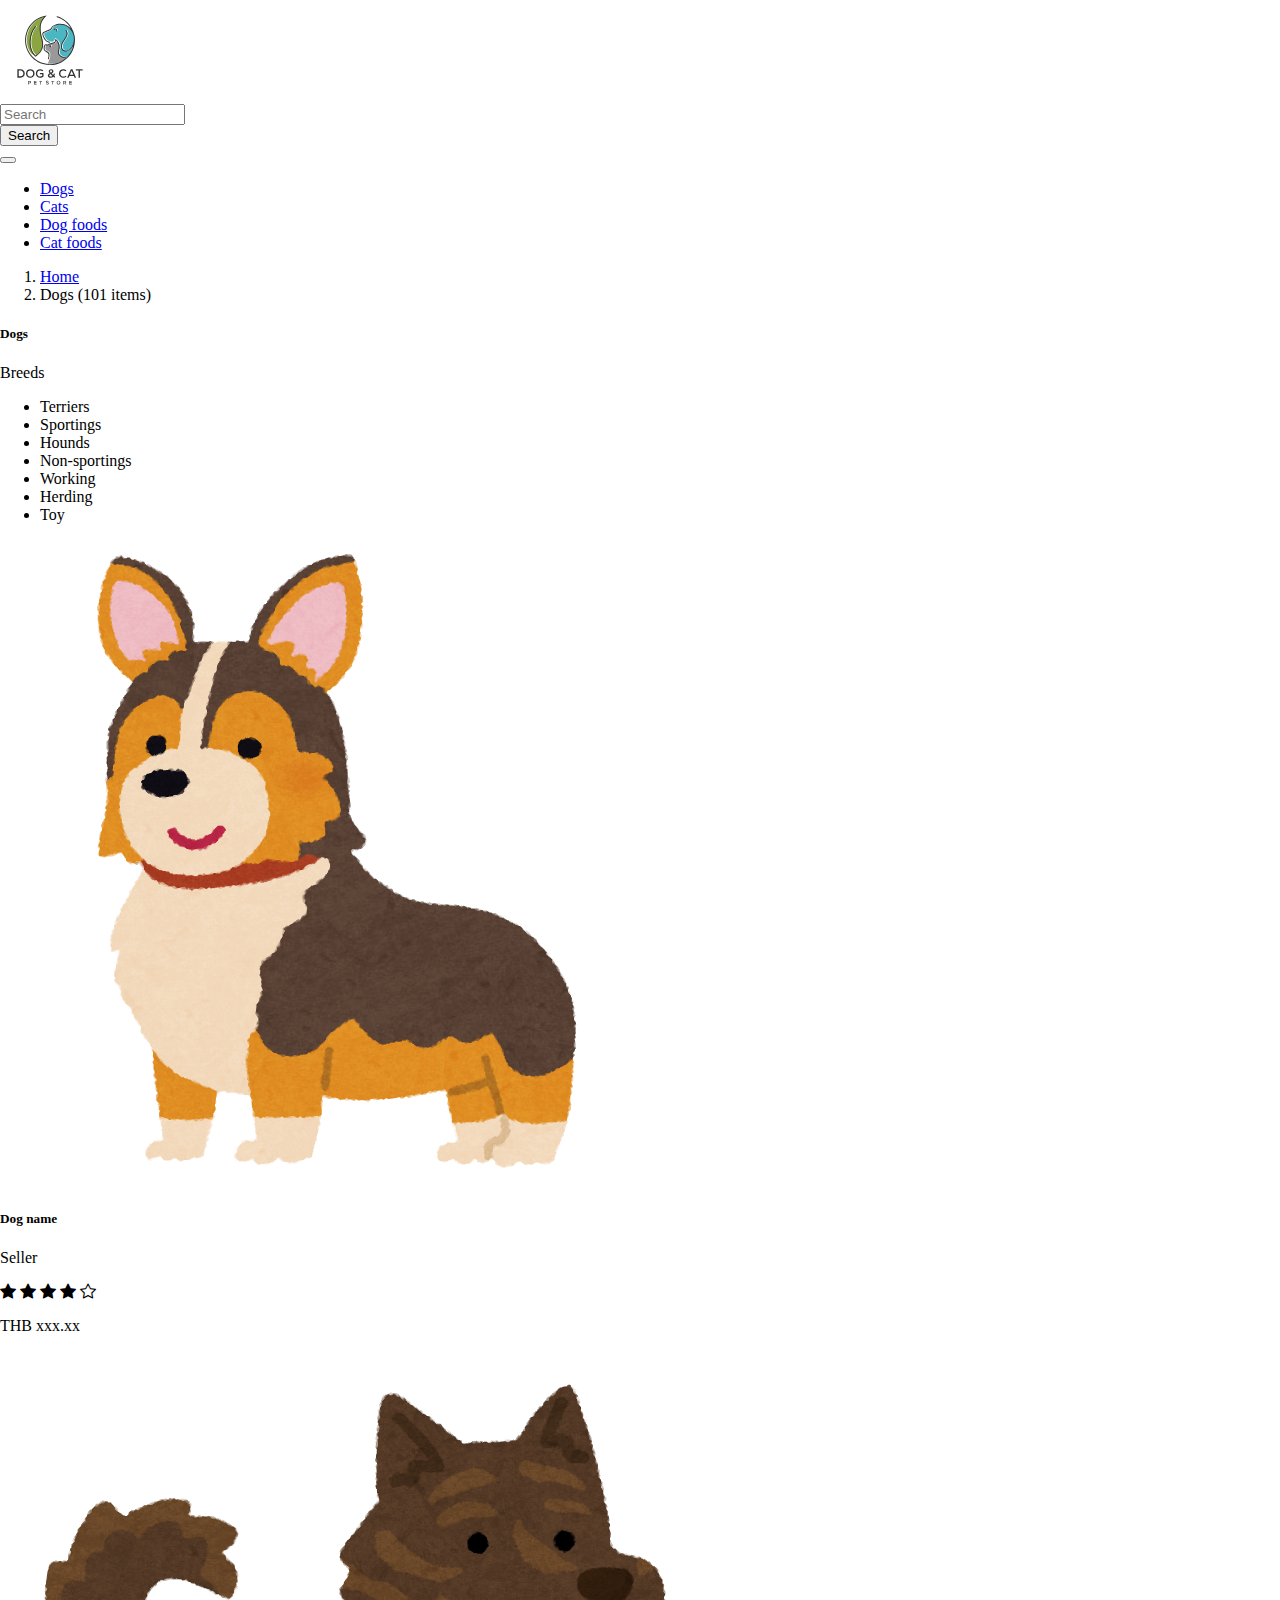
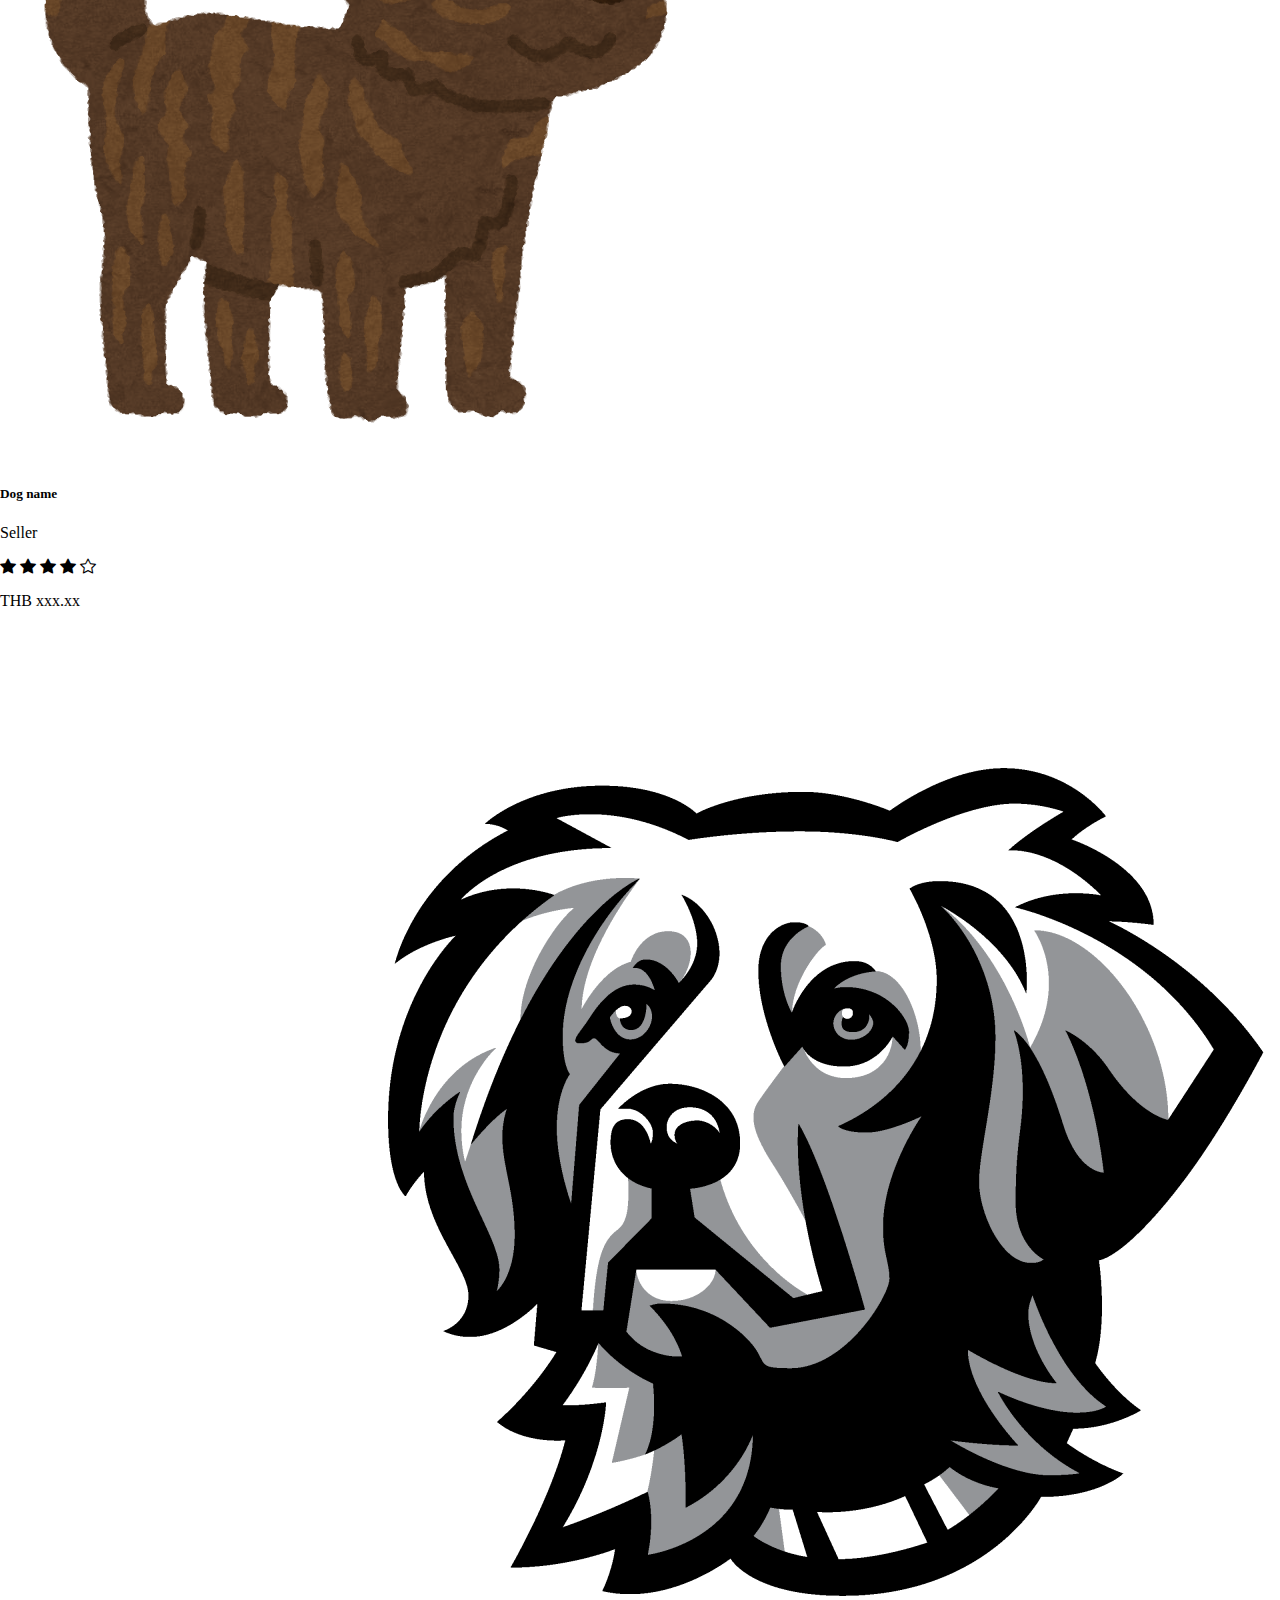
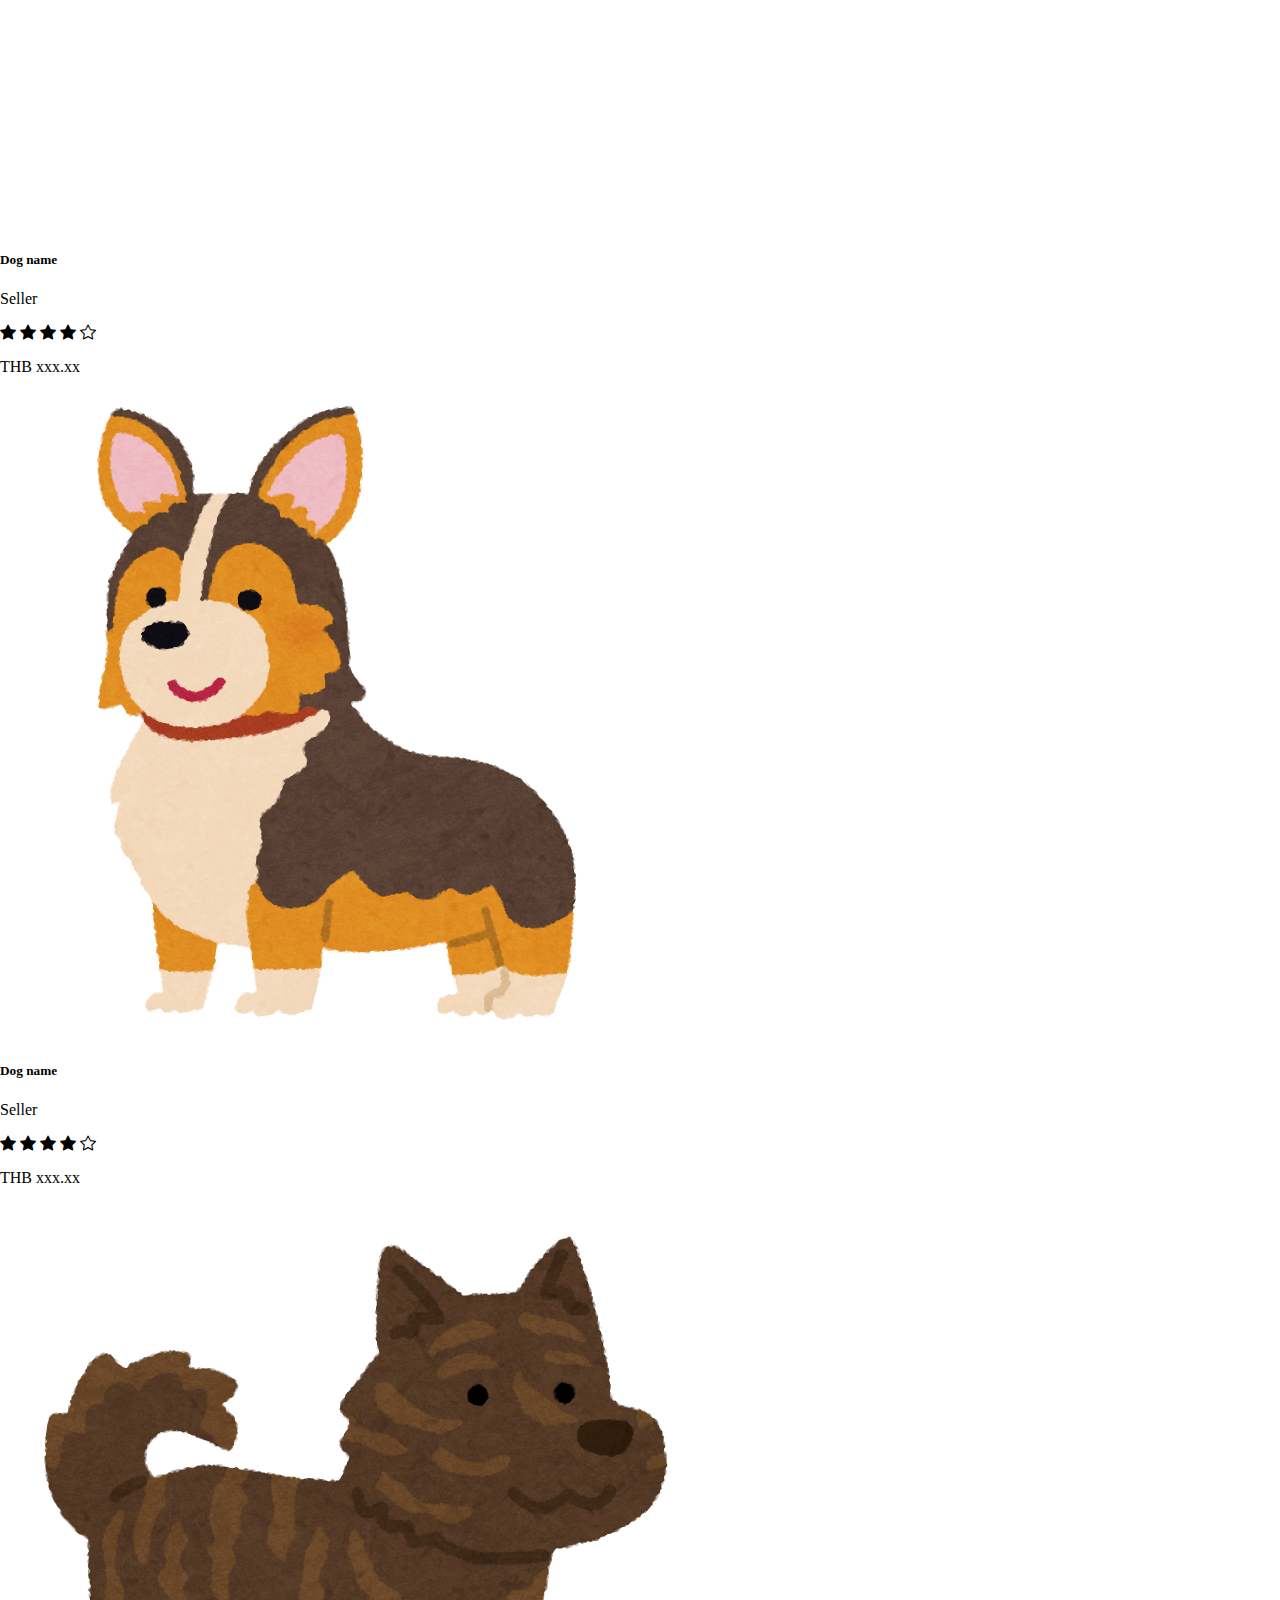
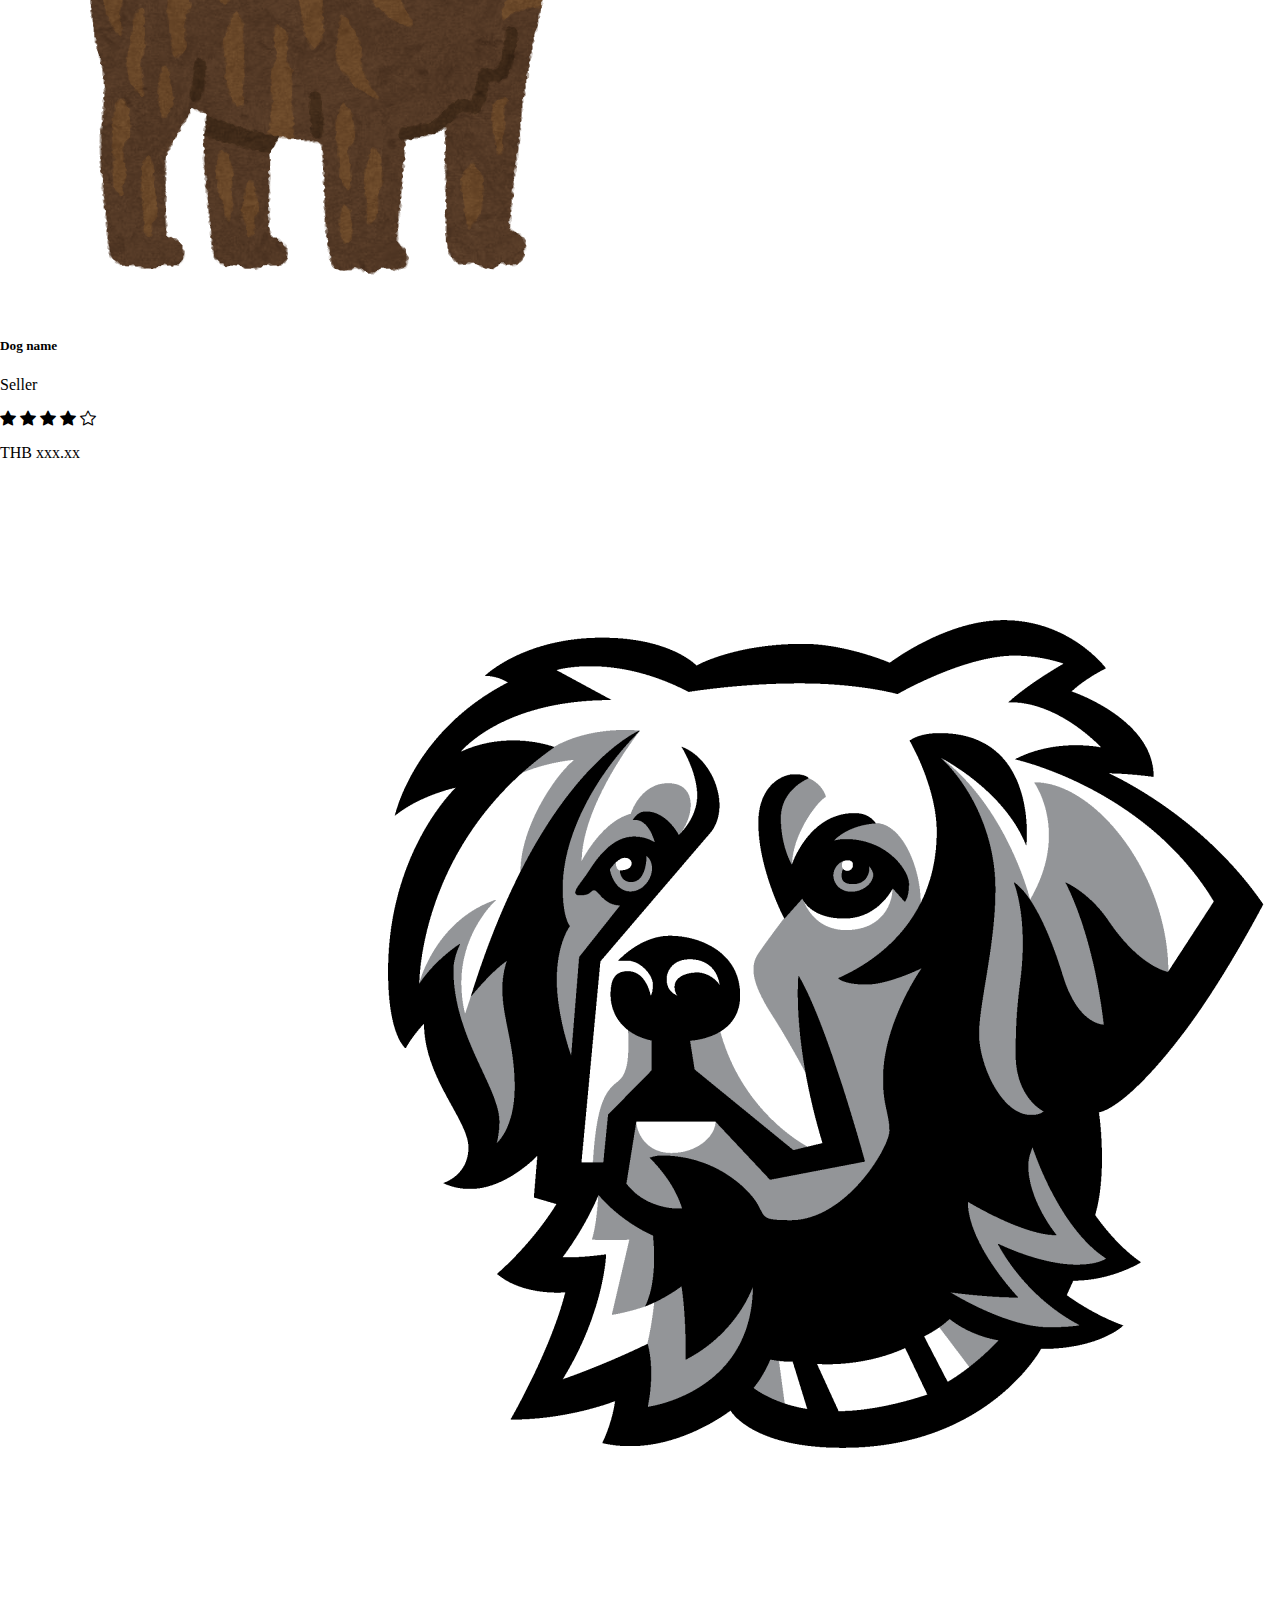
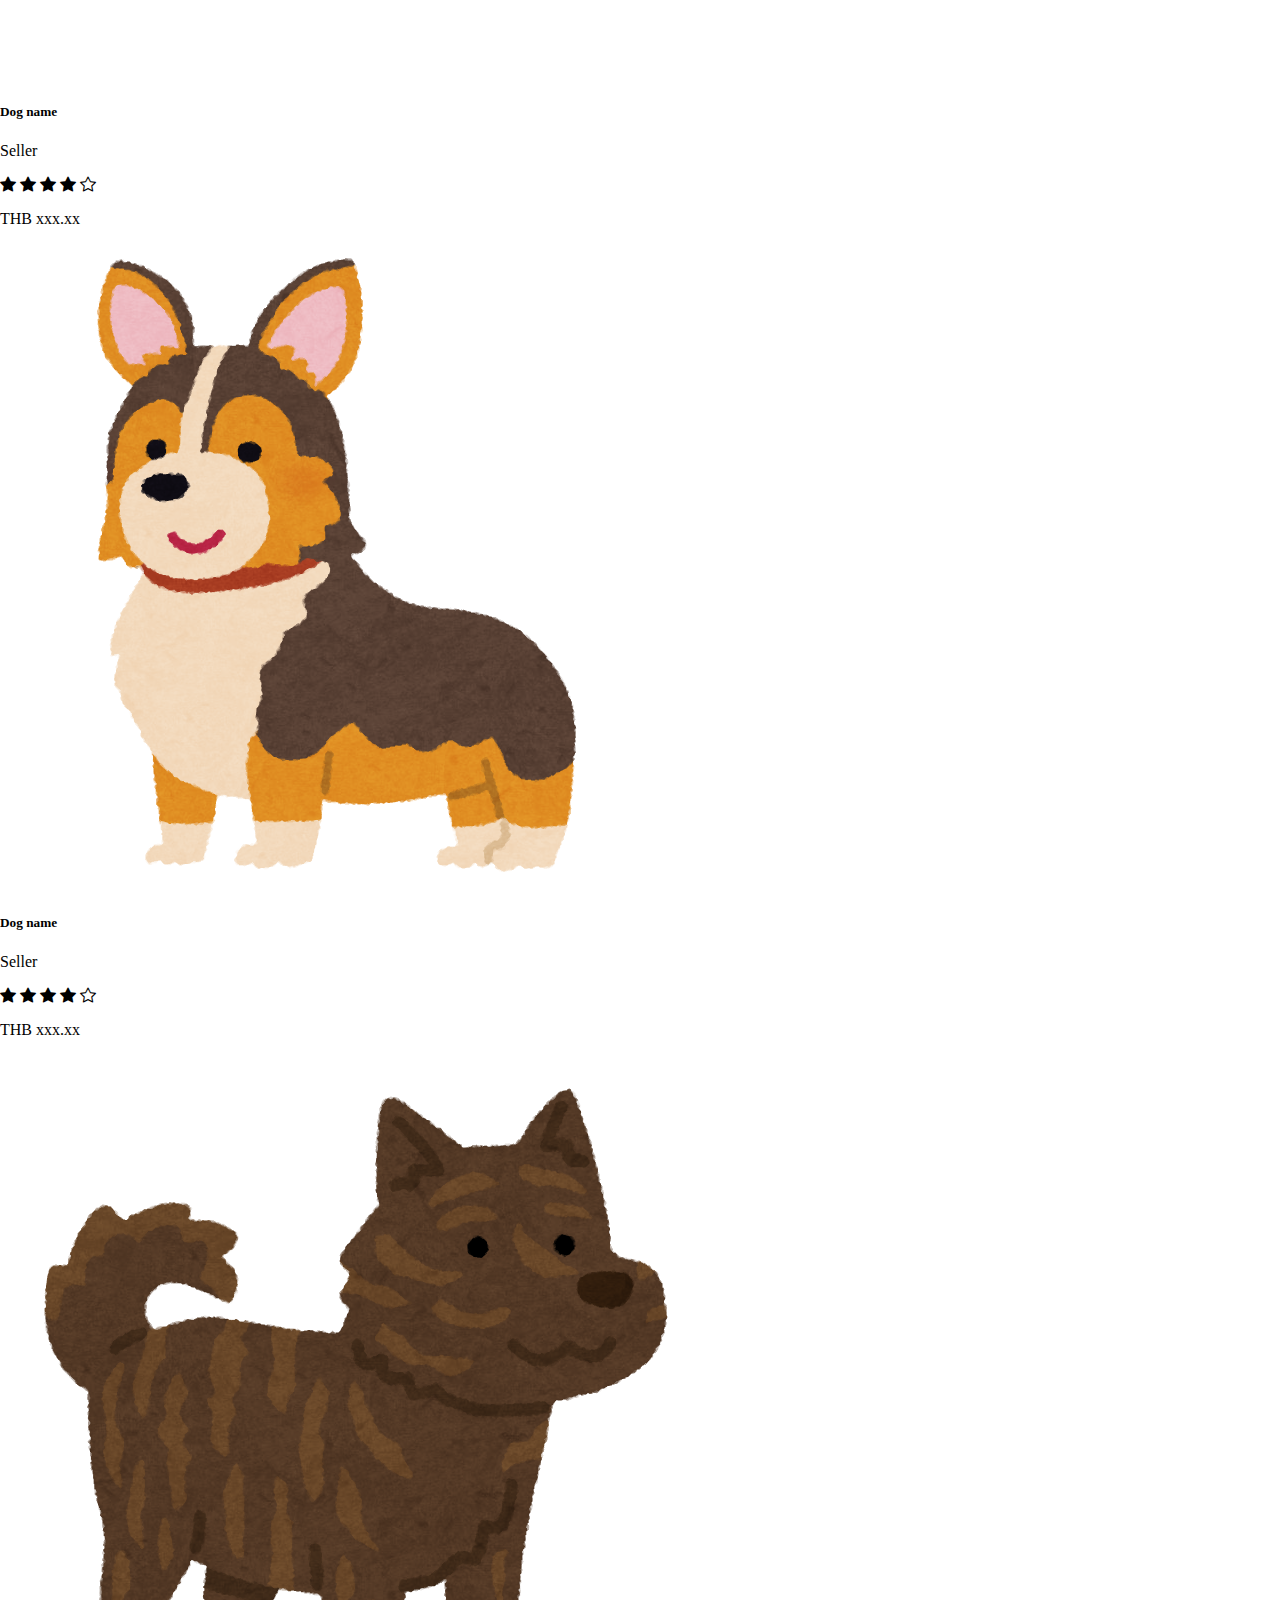
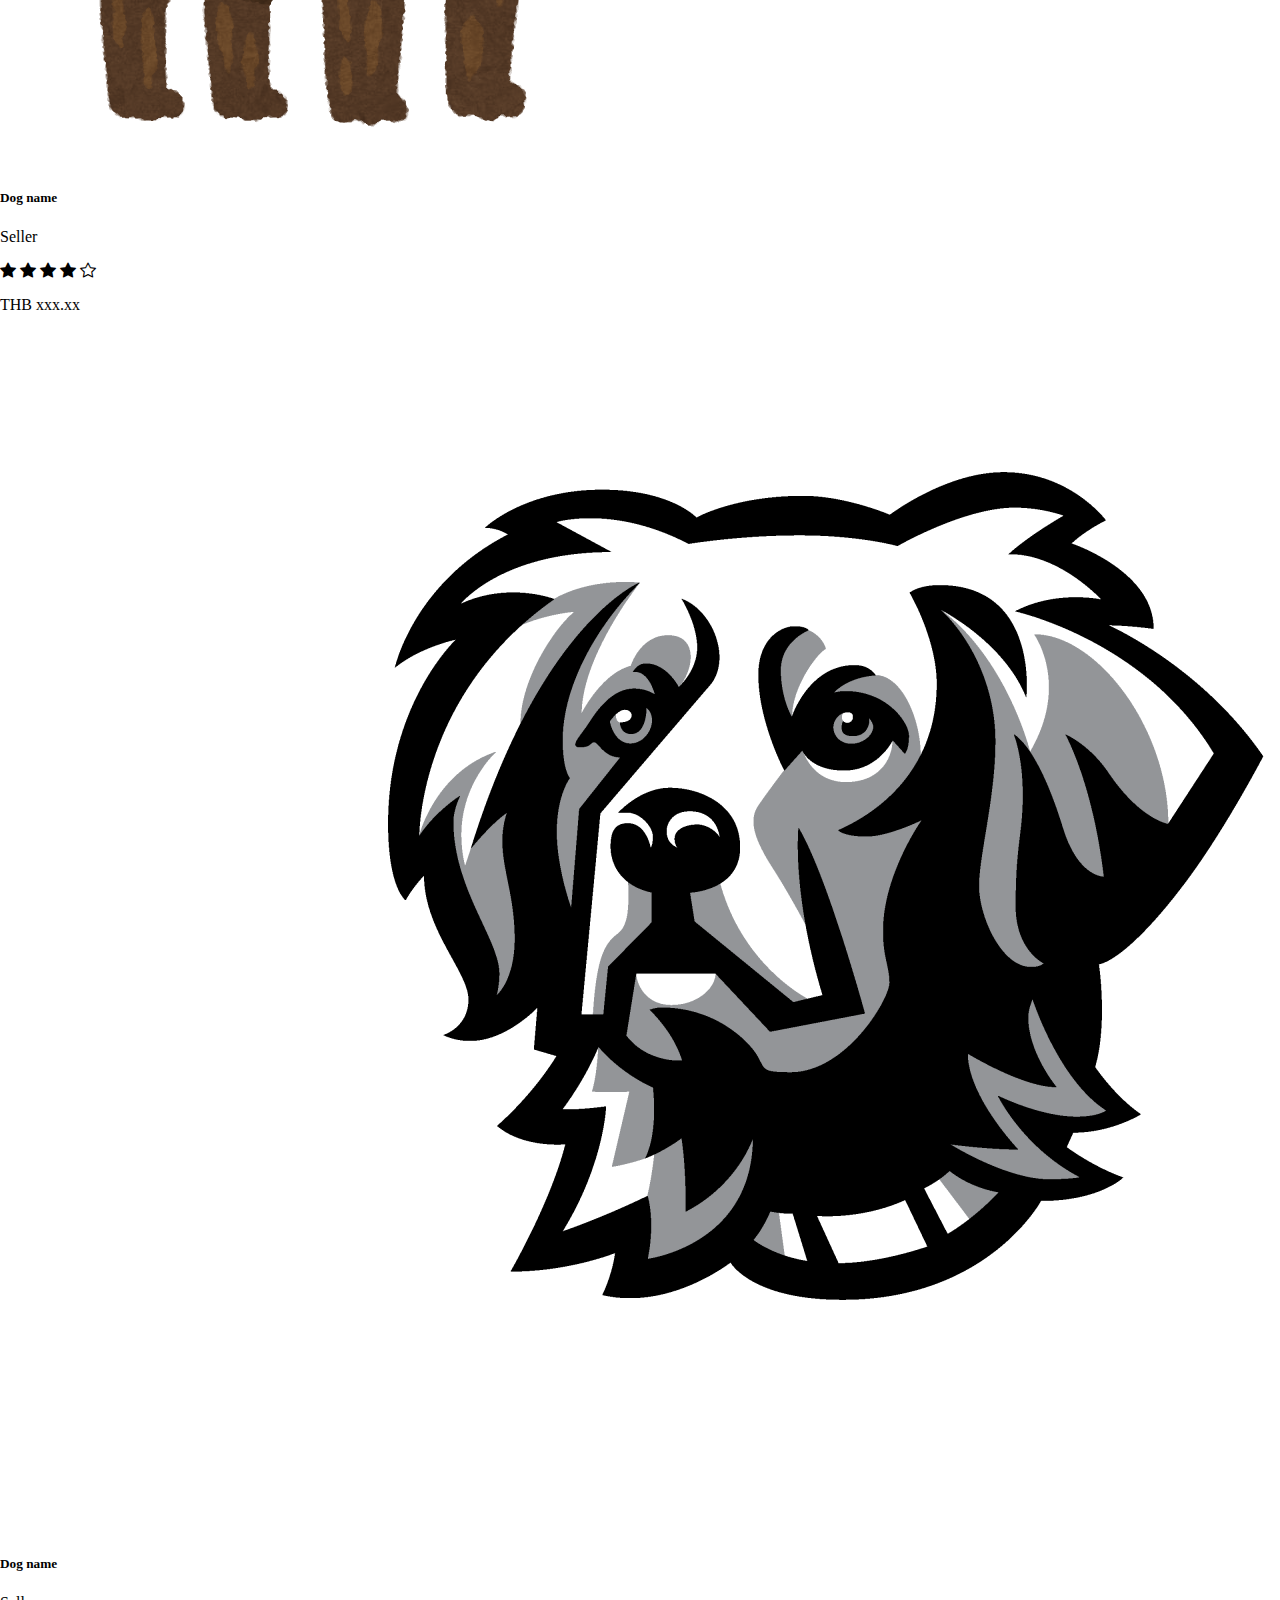
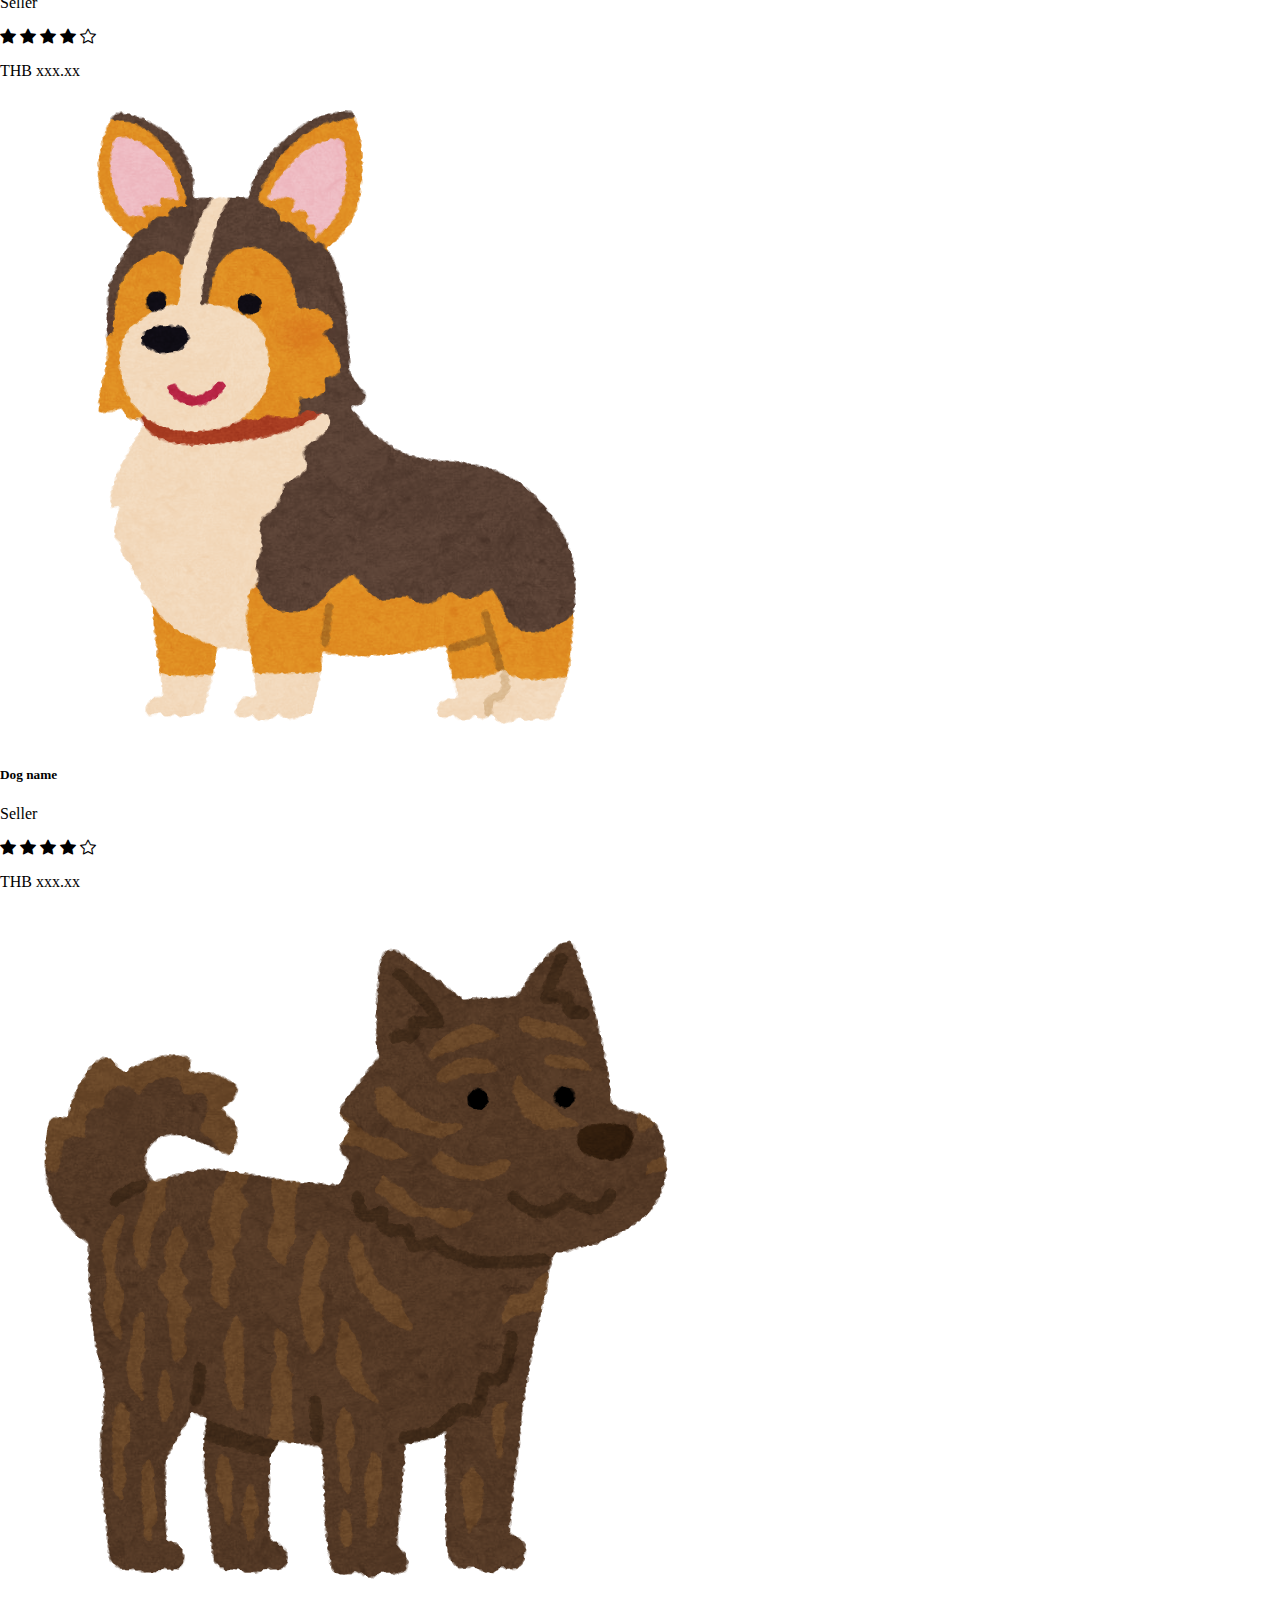
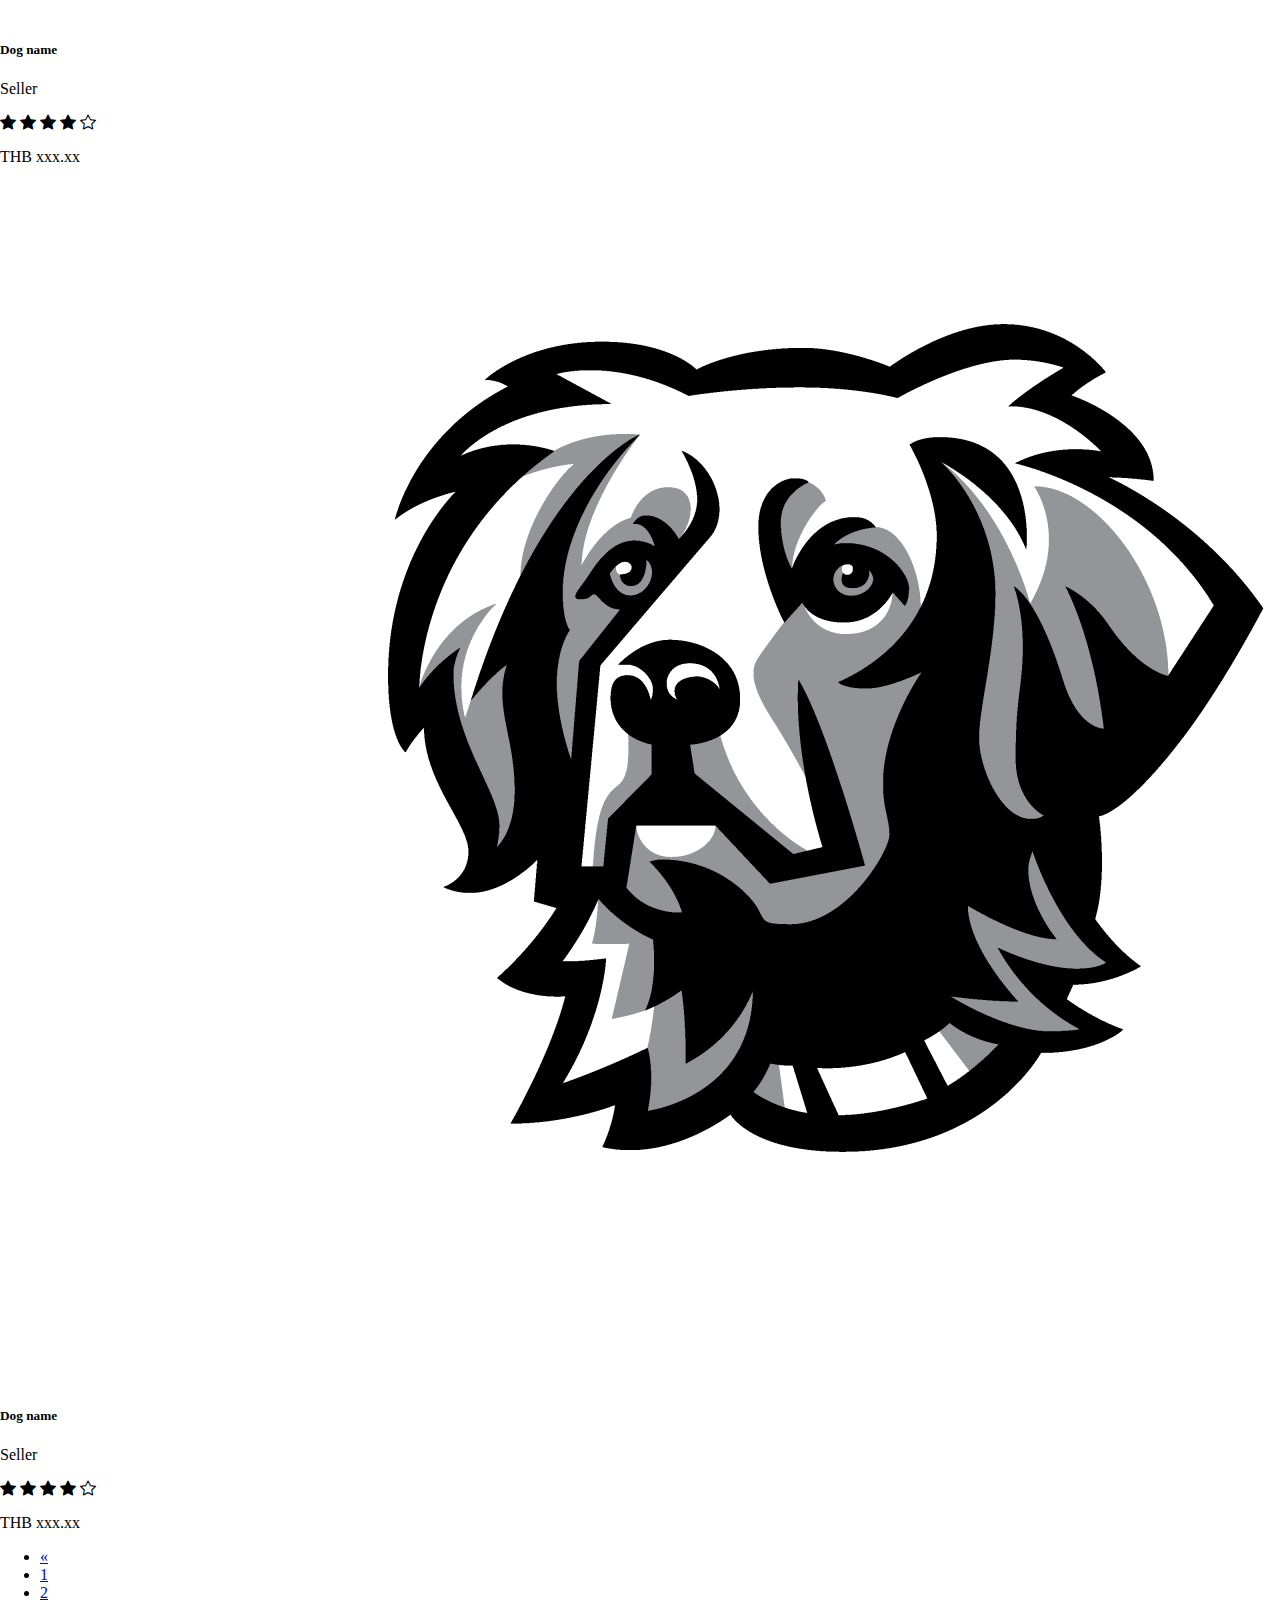
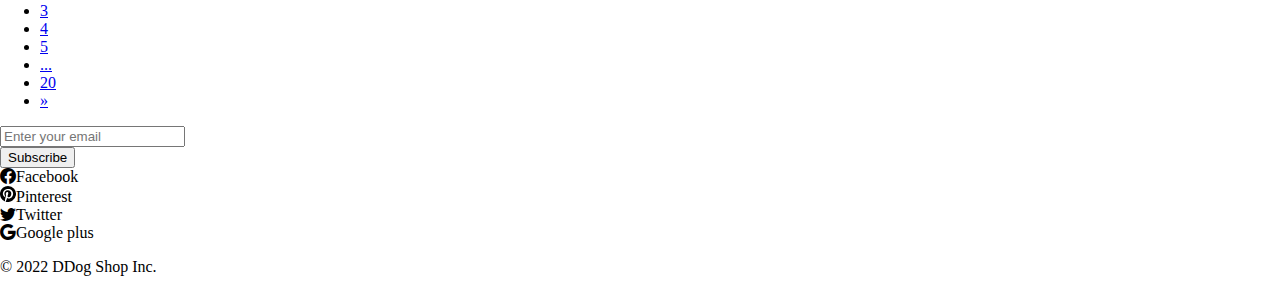
<file: index.html>
<!DOCTYPE html>
<html lang="en">

<head>
    <meta name="viewport" content="width=device-width, initial-scale=1" />
    <link href="https://cdn.jsdelivr.net/npm/bootstrap@5.1.3/dist/css/bootstrap.min.css" rel="stylesheet"
        integrity="sha384-1BmE4kWBq78iYhFldvKuhfTAU6auU8tT94WrHftjDbrCEXSU1oBoqyl2QvZ6jIW3" crossorigin="anonymous">
    <link rel="stylesheet" href="https://cdn.jsdelivr.net/npm/bootstrap-icons@1.3.0/font/bootstrap-icons.css">
    <link rel="stylesheet" href="./style.css">
    <title>An example webpage</title>
</head>

<body>
    <div class="cotainer">
        <div class="row align-items-center">
            <div class="col-3">
                <img src="./logo.svg" class="logo float-left" width="100rem" alt="logo">
            </div>
            <div class="col-9">
                <div class="row">
                    <div class="col-5 p-0">
                        <input class="form-control form-control-borderless" type="search" placeholder="Search">
                    </div>
                    <div class="col-2 p-0">
                        <button class="btn btn-secondary" type="submit">Search</button>
                    </div>
                </div>
            </div>
            <nav class="navbar navbar-expand-lg navbar-light bg-light bg-white border-top border-bottom">
                <div class="container-fluid">
                    <button class="navbar-toggler" type="button" data-bs-toggle="collapse" data-bs-target="#navbarNav"
                        aria-controls="navbarNav" aria-expanded="false" aria-label="Toggle navigation">
                        <span class="navbar-toggler-icon"></span>
                    </button>
                    <div class="collapse navbar-collapse" id="navbarNav">
                        <ul class="navbar-nav">

                            <li class="nav-item px-5">
                                <a class="nav-link active" href="#">Dogs</a>
                            </li>
                            <li class="nav-item px-5">
                                <a class="nav-link" href="#">Cats</a>
                            </li>
                            <li class="nav-item px-5">
                                <a class="nav-link" href="#">Dog foods</a>
                            </li>
                            <li class="nav-item px-5">
                                <a class="nav-link" href="#">Cat foods</a>
                            </li>
                        </ul>
                    </div>
                </div>
            </nav>
            <nav aria-label="breadcrumb">
                <ol class="breadcrumb small">
                    <li class="breadcrumb-item"><a href="#">Home</a></li>
                    <li class="breadcrumb-item active" aria-current="page">Dogs (101 items)</li>
                </ol>
            </nav>
            <div class="row bord">
                <div class="col">
                    <h5>Dogs</h2>
                </div>
            </div>
            <div class="row">
                <div class="col-3">
                    <div class="card">
                        <div class="card-header bg-transparent border-0 text-secondary">Breeds</div>
                        <ul class="list-group-flush">
                            <li class="list-group-item border-0">Terriers</li>
                            <li class="list-group-item border-0">Sportings</li>
                            <li class="list-group-item border-0">Hounds</li>
                            <li class="list-group-item border-0">Non-sportings</li>
                            <li class="list-group-item border-0">Working</li>
                            <li class="list-group-item border-0">Herding</li>
                            <li class="list-group-item border-0">Toy</li>
                        </ul>
                    </div>
                </div>
                <div class="col-9 ">
                    <div class="card-group">
                        <div class="row">
                            <div class="card col-4">
                                <img class="img-fluid" src="./dog_corgi_tricolor.png" alt="Ddog">
                                <div class="card-body pb-0">
                                    <h5>Dog name</h5>
                                    <p class="small text-muted mb-0">Seller</p>
                                    <span class="bi bi-star-fill text-warning"></span>
                                    <span class="bi bi-star-fill text-warning"></span>
                                    <span class="bi bi-star-fill text-warning"></span>
                                    <span class="bi bi-star-fill text-warning"></span>
                                    <span class="bi bi-star text-warning"></span>
                                    <p class="small text-muted mb-0">THB xxx.xx</p>
                                </div>
                            </div>
                            <div class="card col-4">
                                <img class="img-fluid" src="./dog_kaiken.png" alt="Ddog">
                                <div class="card-body pb-0">
                                    <h5>Dog name</h5>
                                    <p class="small text-muted mb-0">Seller</p>
                                    <span class="bi bi-star-fill text-warning"></span>
                                    <span class="bi bi-star-fill text-warning"></span>
                                    <span class="bi bi-star-fill text-warning"></span>
                                    <span class="bi bi-star-fill text-warning"></span>
                                    <span class="bi bi-star text-warning"></span>
                                    <p class="small text-muted mb-0">THB xxx.xx</p>
                                </div>
                            </div>
                            <div class="card col-4">
                                <img class="img-fluid" src="./dog_09.2_4x.webp" alt="Ddog">
                                <div class="card-body pb-0">
                                    <h5>Dog name</h5>
                                    <p class="small text-muted mb-0">Seller</p>
                                    <span class="bi bi-star-fill text-warning"></span>
                                    <span class="bi bi-star-fill text-warning"></span>
                                    <span class="bi bi-star-fill text-warning"></span>
                                    <span class="bi bi-star-fill text-warning"></span>
                                    <span class="bi bi-star text-warning"></span>
                                    <p class="small text-muted mb-0">THB xxx.xx</p>
                                </div>
                            </div>
                            <div class="card col-4">
                                <img class="img-fluid" src="./dog_corgi_tricolor.png" alt="Ddog">
                                <div class="card-body pb-0">
                                    <h5>Dog name</h5>
                                    <p class="small text-muted mb-0">Seller</p>
                                    <span class="bi bi-star-fill text-warning"></span>
                                    <span class="bi bi-star-fill text-warning"></span>
                                    <span class="bi bi-star-fill text-warning"></span>
                                    <span class="bi bi-star-fill text-warning"></span>
                                    <span class="bi bi-star text-warning"></span>
                                    <p class="small text-muted mb-0">THB xxx.xx</p>
                                </div>
                            </div>
                            <div class="card col-4">
                                <img class="img-fluid" src="./dog_kaiken.png" alt="Ddog">
                                <div class="card-body pb-0">
                                    <h5>Dog name</h5>
                                    <p class="small text-muted mb-0">Seller</p>
                                    <span class="bi bi-star-fill text-warning"></span>
                                    <span class="bi bi-star-fill text-warning"></span>
                                    <span class="bi bi-star-fill text-warning"></span>
                                    <span class="bi bi-star-fill text-warning"></span>
                                    <span class="bi bi-star text-warning"></span>
                                    <p class="small text-muted mb-0">THB xxx.xx</p>
                                </div>
                            </div>
                            <div class="card col-4">
                                <img class="img-fluid" src="./dog_09.2_4x.webp" alt="Ddog">
                                <div class="card-body pb-0">
                                    <h5>Dog name</h5>
                                    <p class="small text-muted mb-0">Seller</p>
                                    <span class="bi bi-star-fill text-warning"></span>
                                    <span class="bi bi-star-fill text-warning"></span>
                                    <span class="bi bi-star-fill text-warning"></span>
                                    <span class="bi bi-star-fill text-warning"></span>
                                    <span class="bi bi-star text-warning"></span>
                                    <p class="small text-muted mb-0">THB xxx.xx</p>
                                </div>
                            </div>
                            <div class="card col-4">
                                <img class="img-fluid" src="./dog_corgi_tricolor.png" alt="Ddog">
                                <div class="card-body pb-0">
                                    <h5>Dog name</h5>
                                    <p class="small text-muted mb-0">Seller</p>
                                    <span class="bi bi-star-fill text-warning"></span>
                                    <span class="bi bi-star-fill text-warning"></span>
                                    <span class="bi bi-star-fill text-warning"></span>
                                    <span class="bi bi-star-fill text-warning"></span>
                                    <span class="bi bi-star text-warning"></span>
                                    <p class="small text-muted mb-0">THB xxx.xx</p>
                                </div>
                            </div>
                            <div class="card col-4">
                                <img class="img-fluid" src="./dog_kaiken.png" alt="Ddog">
                                <div class="card-body pb-0">
                                    <h5>Dog name</h5>
                                    <p class="small text-muted mb-0">Seller</p>
                                    <span class="bi bi-star-fill text-warning"></span>
                                    <span class="bi bi-star-fill text-warning"></span>
                                    <span class="bi bi-star-fill text-warning"></span>
                                    <span class="bi bi-star-fill text-warning"></span>
                                    <span class="bi bi-star text-warning"></span>
                                    <p class="small text-muted mb-0">THB xxx.xx</p>
                                </div>
                            </div>
                            <div class="card col-4">
                                <img class="img-fluid" src="./dog_09.2_4x.webp" alt="Ddog">
                                <div class="card-body pb-0">
                                    <h5>Dog name</h5>
                                    <p class="small text-muted mb-0">Seller</p>
                                    <span class="bi bi-star-fill text-warning"></span>
                                    <span class="bi bi-star-fill text-warning"></span>
                                    <span class="bi bi-star-fill text-warning"></span>
                                    <span class="bi bi-star-fill text-warning"></span>
                                    <span class="bi bi-star text-warning"></span>
                                    <p class="small text-muted mb-0">THB xxx.xx</p>
                                </div>
                            </div>
                            <div class="card col-4">
                                <img class="img-fluid" src="./dog_corgi_tricolor.png" alt="Ddog">
                                <div class="card-body pb-0">
                                    <h5>Dog name</h5>
                                    <p class="small text-muted mb-0">Seller</p>
                                    <span class="bi bi-star-fill text-warning"></span>
                                    <span class="bi bi-star-fill text-warning"></span>
                                    <span class="bi bi-star-fill text-warning"></span>
                                    <span class="bi bi-star-fill text-warning"></span>
                                    <span class="bi bi-star text-warning"></span>
                                    <p class="small text-muted mb-0">THB xxx.xx</p>
                                </div>
                            </div>
                            <div class="card col-4">
                                <img class="img-fluid" src="./dog_kaiken.png" alt="Ddog">
                                <div class="card-body pb-0">
                                    <h5>Dog name</h5>
                                    <p class="small text-muted mb-0">Seller</p>
                                    <span class="bi bi-star-fill text-warning"></span>
                                    <span class="bi bi-star-fill text-warning"></span>
                                    <span class="bi bi-star-fill text-warning"></span>
                                    <span class="bi bi-star-fill text-warning"></span>
                                    <span class="bi bi-star text-warning"></span>
                                    <p class="small text-muted mb-0">THB xxx.xx</p>
                                </div>
                            </div>
                            <div class="card col-4">
                                <img class="img-fluid" src="./dog_09.2_4x.webp" alt="Ddog">
                                <div class="card-body pb-0">
                                    <h5>Dog name</h5>
                                    <p class="small text-muted mb-0">Seller</p>
                                    <span class="bi bi-star-fill text-warning"></span>
                                    <span class="bi bi-star-fill text-warning"></span>
                                    <span class="bi bi-star-fill text-warning"></span>
                                    <span class="bi bi-star-fill text-warning"></span>
                                    <span class="bi bi-star text-warning"></span>
                                    <p class="small text-muted mb-0">THB xxx.xx</p>
                                </div>
                            </div>
                        </div>
                    </div>

                </div>

            </div>
            <div class="my-3 py-2 border-bottom">
                <nav aria-label="Page navigation example">
                    <ul class="pagination justify-content-center">
                        <li class="page-item">
                            <a class="page-link text-color-black" href="#" aria-label="Previous">
                                <span aria-hidden="true">&laquo;</span>
                            </a>
                        </li>
                        <li class="page-item"><a class="page-link text-color-black" href="#">1</a></li>
                        <li class="page-item"><a class="page-link text-color-black" href="#">2</a></li>
                        <li class="page-item"><a class="page-link text-color-black" href="#">3</a></li>
                        <li class="page-item"><a class="page-link text-color-black" href="#">4</a></li>
                        <li class="page-item"><a class="page-link text-color-black" href="#">5</a></li>
                        <li class="page-item"><a class="page-link text-color-black" href="#">...</a></li>
                        <li class="page-item"><a class="page-link text-color-black" href="#">20</a></li>
                        <li class="page-item">
                            <a class="page-link text-color-black" href="#" aria-label="Next">
                                <span aria-hidden="true">&raquo;</span>
                            </a>
                        </li>
                    </ul>
                </nav>
            </div>
            <!-- footer -->
            <div>
                <div>
                    <div class="row justify-content-center">
                        <div class="col-2 p-0">
                            <input class="form-control form-control-borderless" type="search"
                                placeholder="Enter your email">
                        </div>
                        <div class="col-1 p-0">
                            <button class="btn btn-secondary" type="submit">Subscribe</button>
                        </div>
                    </div>
                </div>
                <div class="d-flex justify-content-center">
                    <div class="p-2"><i class="bi bi-facebook"></i>Facebook</div>
                    <div class="p-2"><svg xmlns="http://www.w3.org/2000/svg" width="16" height="16" fill="currentColor"
                            class="bi bi-pinterest" viewBox="0 0 16 16">
                            <path
                                d="M8 0a8 8 0 0 0-2.915 15.452c-.07-.633-.134-1.606.027-2.297.146-.625.938-3.977.938-3.977s-.239-.479-.239-1.187c0-1.113.645-1.943 1.448-1.943.682 0 1.012.512 1.012 1.127 0 .686-.437 1.712-.663 2.663-.188.796.4 1.446 1.185 1.446 1.422 0 2.515-1.5 2.515-3.664 0-1.915-1.377-3.254-3.342-3.254-2.276 0-3.612 1.707-3.612 3.471 0 .688.265 1.425.595 1.826a.24.24 0 0 1 .056.23c-.061.252-.196.796-.222.907-.035.146-.116.177-.268.107-1-.465-1.624-1.926-1.624-3.1 0-2.523 1.834-4.84 5.286-4.84 2.775 0 4.932 1.977 4.932 4.62 0 2.757-1.739 4.976-4.151 4.976-.811 0-1.573-.421-1.834-.919l-.498 1.902c-.181.695-.669 1.566-.995 2.097A8 8 0 1 0 8 0z" />
                        </svg>Pinterest
                    </div>
                    <div class="p-2"><i class="bi bi-twitter"></i>Twitter</div>
                    <div class="p-2"><i class="bi bi-google"></i>Google plus</div>
                </div>
                <div class="d-flex justify-content-center"><p>© 2022 DDog Shop Inc.</p></div>
            </div>
            
        </div>
        <script src="https://cdn.jsdelivr.net/npm/bootstrap@5.1.3/dist/js/bootstrap.bundle.min.js" integrity="sha384-
ka7Sk0Gln4gmtz2MlQnikT1wXgYsOg+OMhuP+IlRH9sENBO0LRn5q+8nbTov4+1p" crossorigin="anonymous"></script>
</body>

</html>
</file>
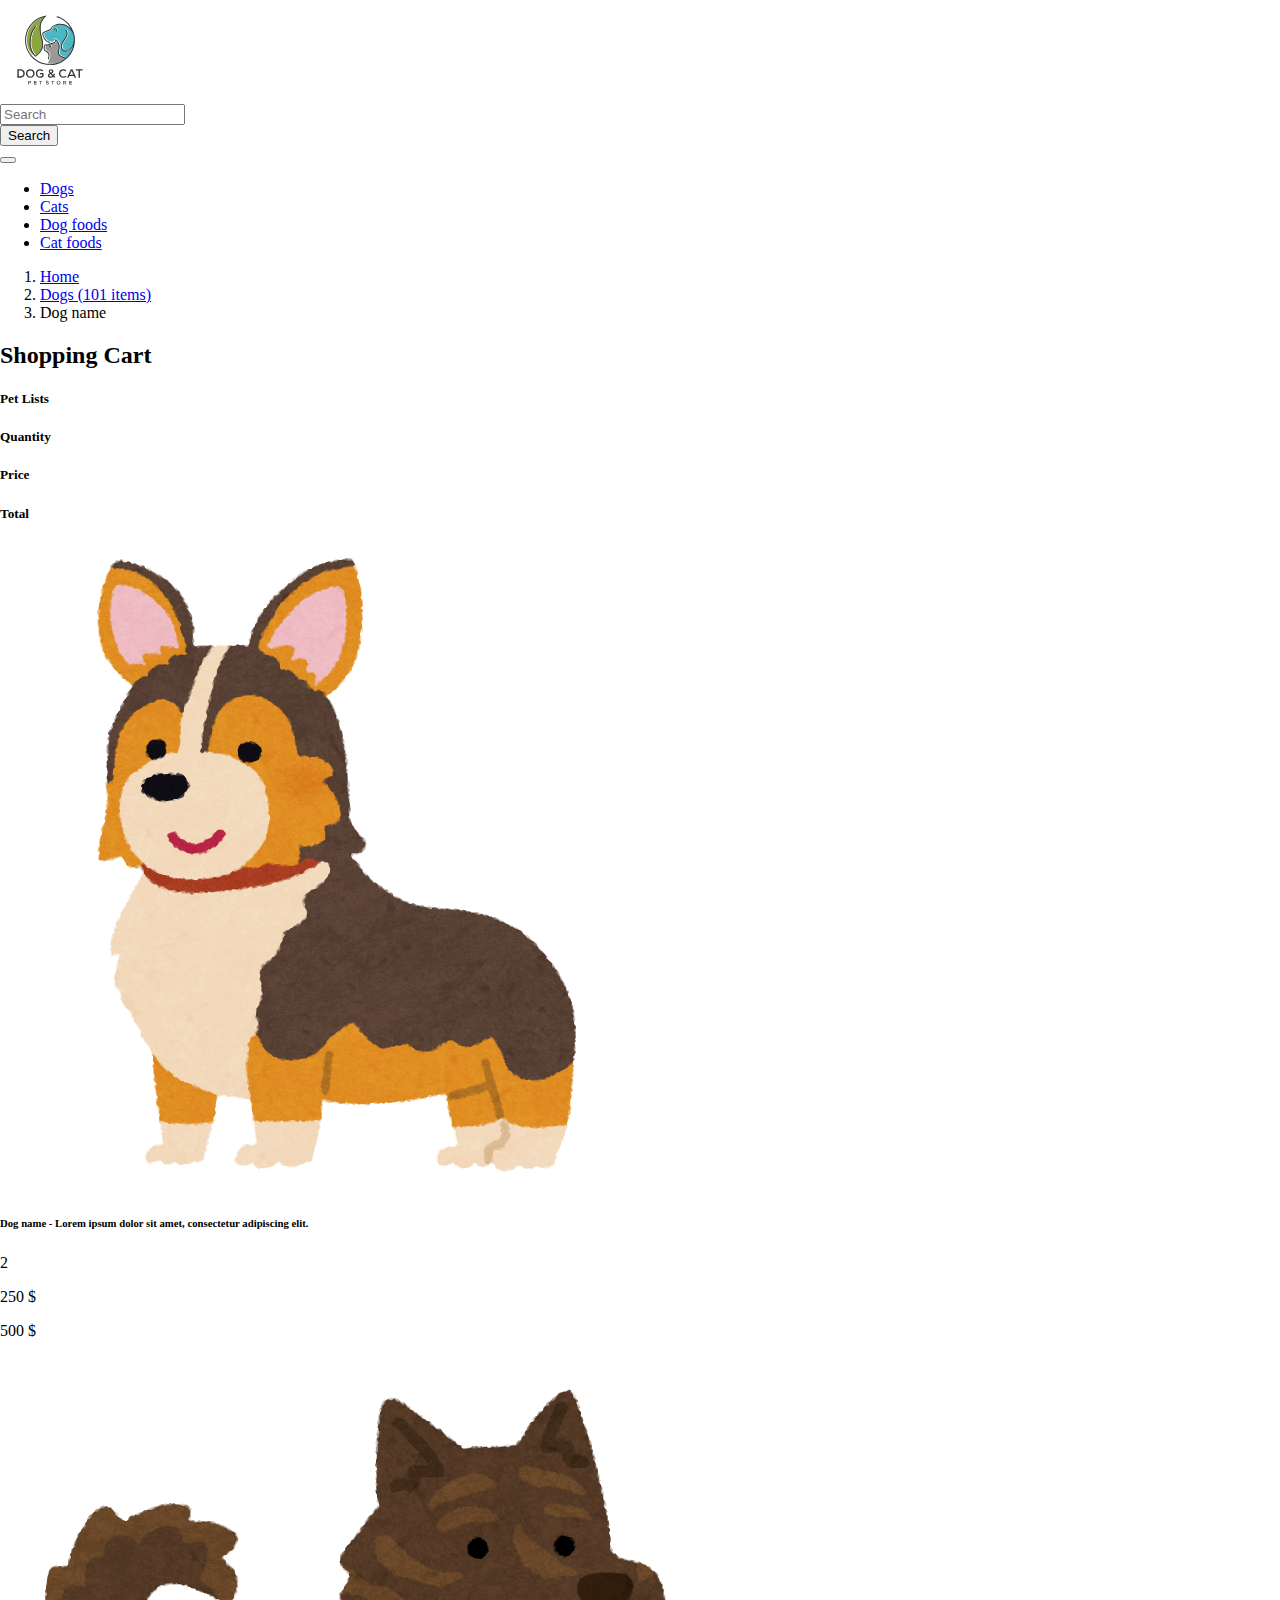
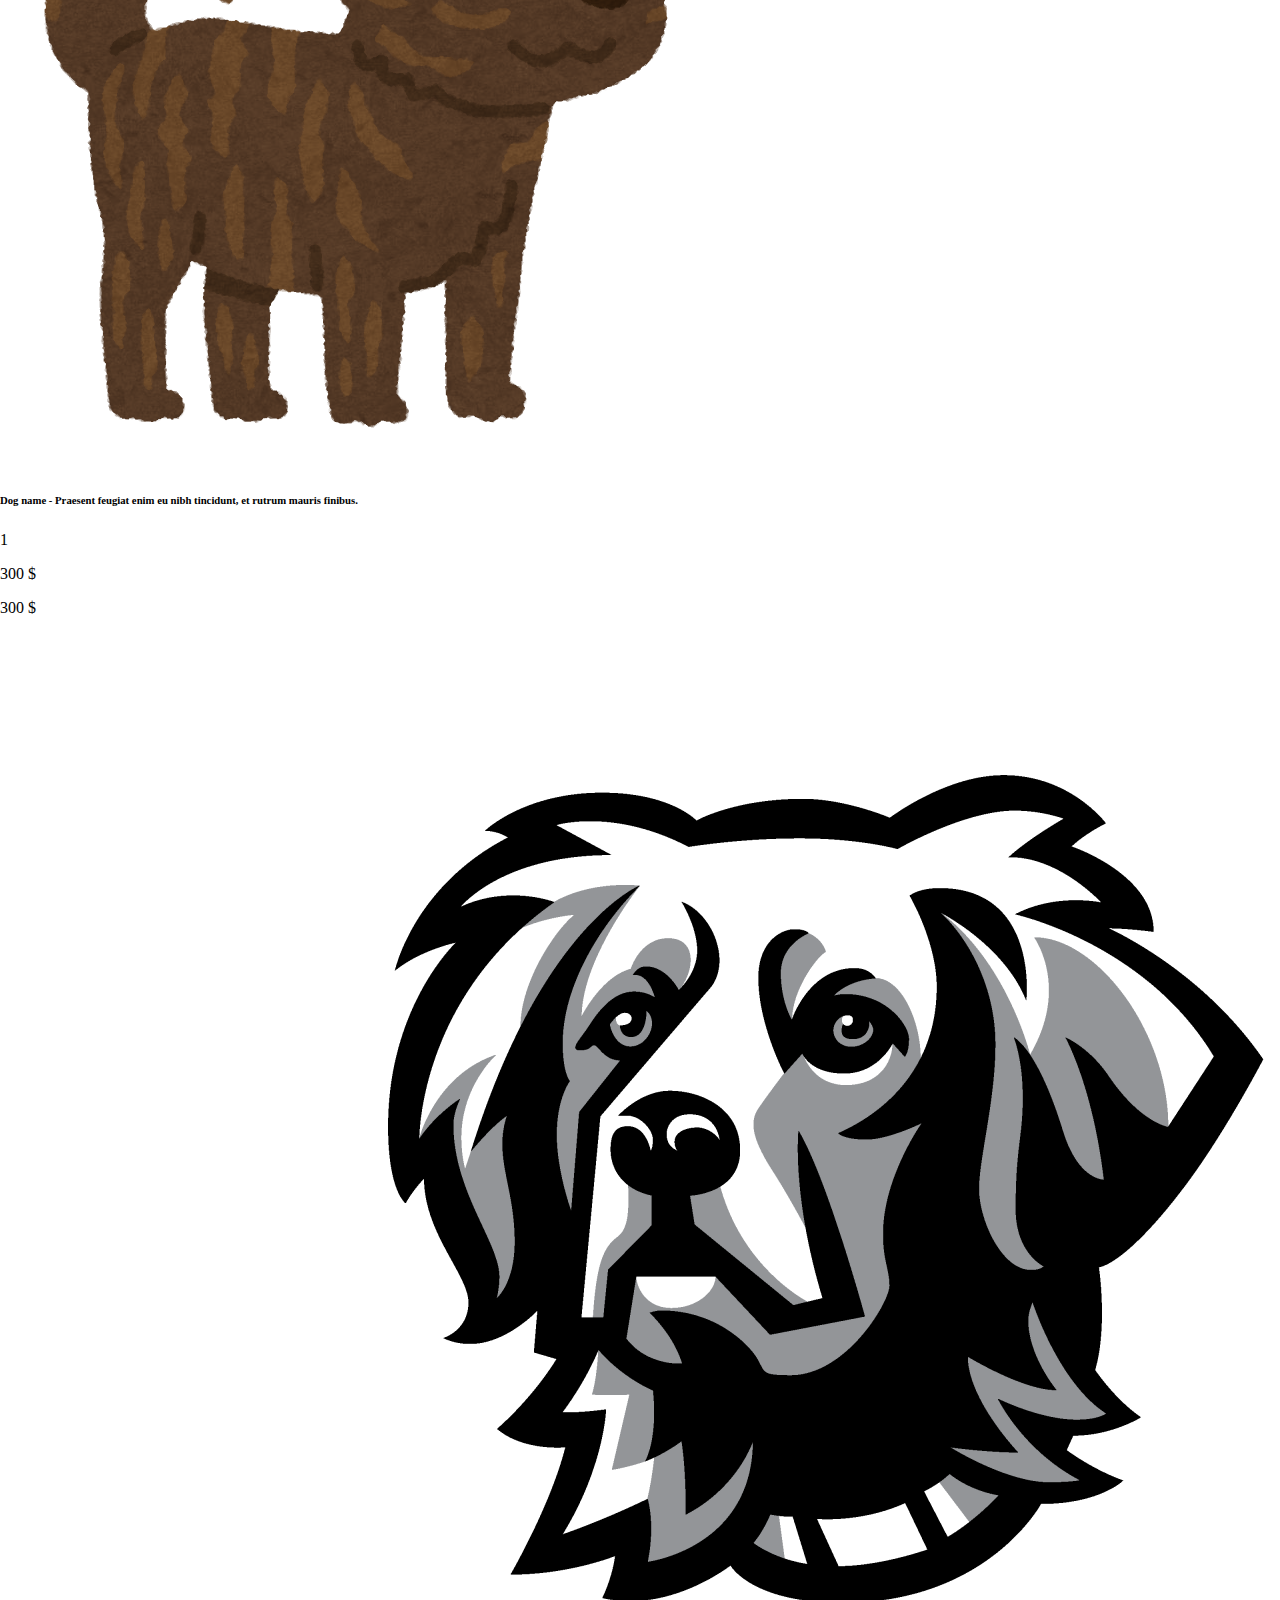
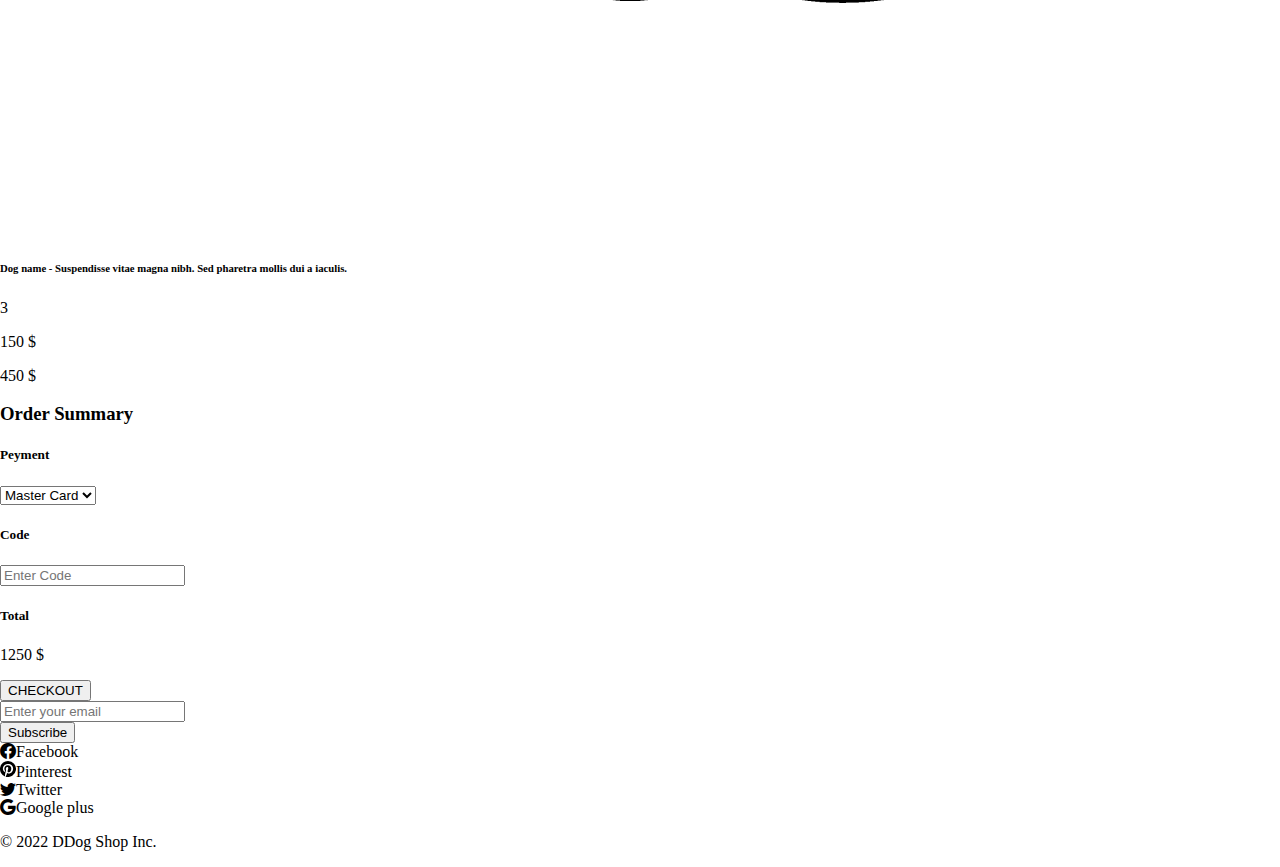
<file: cart.html>
<!DOCTYPE html>
<html lang="en">

<head>
    <meta name="viewport" content="width=device-width, initial-scale=1" />
    <link href="https://cdn.jsdelivr.net/npm/bootstrap@5.1.3/dist/css/bootstrap.min.css" rel="stylesheet"
        integrity="sha384-1BmE4kWBq78iYhFldvKuhfTAU6auU8tT94WrHftjDbrCEXSU1oBoqyl2QvZ6jIW3" crossorigin="anonymous">
    <link rel="stylesheet" href="https://cdn.jsdelivr.net/npm/bootstrap-icons@1.3.0/font/bootstrap-icons.css">
    <link rel="stylesheet" href="./style.css">
    <title>Cart</title>
</head>

<body>
    <div class="container-fluid">
        <div class="row align-items-center">
            <div class="col-3">
                <a class="nav-link active" href="./index.html"><img src="./logo.svg" class="float-left" width="100rem"
                        alt="logo"></a>
            </div>
            <div class="col-9">
                <div class="row">
                    <div class="col-5 p-0">
                        <input class="form-control form-control-borderless" type="search" placeholder="Search">
                    </div>
                    <div class="col-2 p-0">
                        <button class="btn btn-secondary" type="submit">Search</button>
                    </div>
                </div>
            </div>
            <nav class="navbar navbar-expand-lg navbar-light bg-light bg-white border-top border-bottom">
                <div class="container-fluid">
                    <button class="navbar-toggler" type="button" data-bs-toggle="collapse" data-bs-target="#navbarNav"
                        aria-controls="navbarNav" aria-expanded="false" aria-label="Toggle navigation">
                        <span class="navbar-toggler-icon"></span>
                    </button>
                    <div class="collapse navbar-collapse" id="navbarNav">
                        <ul class="navbar-nav">

                            <li class="nav-item px-5">
                                <a class="nav-link active" href="#">Dogs</a>
                            </li>
                            <li class="nav-item px-5">
                                <a class="nav-link" href="#">Cats</a>
                            </li>
                            <li class="nav-item px-5">
                                <a class="nav-link" href="#">Dog foods</a>
                            </li>
                            <li class="nav-item px-5">
                                <a class="nav-link" href="#">Cat foods</a>
                            </li>
                        </ul>
                    </div>
                </div>
            </nav>
            <nav aria-label="breadcrumb">
                <ol class="breadcrumb small">
                    <li class="breadcrumb-item"><a href="#">Home</a></li>
                    <li class="breadcrumb-item"><a href="#">Dogs (101 items)</a></li>
                    <li class="breadcrumb-item active" aria-current="page">Dog name</li>
                </ol>
            </nav>
        </div>
        <!-- Cart Body -->
        <div class="body-main border-bottom m-5">
            <h2>Shopping Cart</h2>
            <div class="row p-4">
                <div class="col-9" style="min-width: 50rem;">
                    <div class="border-top border-bottom row py-1">
                        <div class="col-6">
                            <h5 class="ps-5">Pet Lists</h5>
                        </div>
                        <div class="col-2 d-flex justify-content-center">
                            <h5>Quantity</h5>
                        </div>
                        <div class="col-2 d-flex justify-content-center">
                            <h5>Price</h5>
                        </div>
                        <div class="col-2 d-flex justify-content-center">
                            <h5>Total</h5>
                        </div>
                    </div>
                    <div class="row border-bottom py-3">
                        <div class="col-6 d-flex pe-5">
                            <img class="img-fluid rounded cart-img m-3" src="./dog_corgi_tricolor.png" alt="Ddog">
                            <h6 class="my-auto">Dog name - Lorem ipsum dolor sit amet, consectetur adipiscing elit.</h6>
                        </div>
                        <div class="col-2 d-flex justify-content-center">
                            <p class="my-auto">2</p>
                        </div>
                        <div class="col-2 d-flex justify-content-center">
                            <p class="my-auto">250 $</p>
                        </div>
                        <div class="col-2 d-flex justify-content-center">
                            <p class="my-auto">500 $</p>
                        </div>
                    </div>
                    <div class="row border-bottom py-3">
                        <div class="col-6 d-flex pe-5">
                            <img class="img-fluid rounded cart-img m-3" src="./dog_kaiken.png" alt="Ddog">
                            <h6 class="my-auto">Dog name - Praesent feugiat
                                enim eu nibh tincidunt, et rutrum mauris finibus.</h6>
                        </div>
                        <div class="col-2 d-flex justify-content-center">
                            <p class="my-auto">1</p>
                        </div>
                        <div class="col-2 d-flex justify-content-center">
                            <p class="my-auto">300 $</p>
                        </div>
                        <div class="col-2 d-flex justify-content-center">
                            <p class="my-auto">300 $</p>
                        </div>
                    </div>
                    <div class="row border-bottom py-3">
                        <div class="col-6 d-flex pe-5">
                            <img class="img-fluid rounded cart-img m-3" src="./dog_09.2_4x.webp" alt="Ddog">
                            <h6 class="my-auto">Dog name - Suspendisse vitae magna nibh. Sed pharetra
                                mollis dui a iaculis.</h6>
                        </div>
                        <div class="col-2 d-flex justify-content-center">
                            <p class="my-auto">3</p>
                        </div>
                        <div class="col-2 d-flex justify-content-center">
                            <p class="my-auto">150 $</p>
                        </div>
                        <div class="col-2 d-flex justify-content-center">
                            <p class="my-auto">450 $</p>
                        </div>
                    </div>
                </div>
                <div class="col-3 ps-5">
                    <div class="sum-box bg-black bg-opacity-10">
                        <div class="d-flex justify-content-center">
                            <h3 class="p-3 border-bottom border-dark">Order Summary</h3>
                        </div>
                        <div>
                            <h5 class="p-3">Peyment</h5>
                            <div class="d-flex justify-content-center">
                                <select class="form-select w-75" aria-label="Default select example">
                                    <option selected>Master Card</option>
                                    <option value="1">Paypal</option>
                                </select>
                            </div>
                        </div>
                        <div>
                            <h5 class="p-3 ">Code</h5>
                            <div class="d-flex justify-content-center">
                                <input class="form-control form-control-borderless w-75" type="input"
                                    placeholder="Enter Code">
                            </div>
                        </div>
                        <div>
                            <div class="p-3 pt-5 pb-4 row justify-content-between">
                                <div class="col-3">
                                    <h5>Total</h5>
                                </div>
                                <div class="col-3">
                                    <p>1250 $</p>
                                </div>
                            </div>
                        </div>
                        <div class="d-flex justify-content-center">
                            <button type="button" class="btn btn-warning btn-lg add-cart-button">CHECKOUT</button>
                        </div>
                    </div>

                </div>
            </div>
        </div>
    </div>
    <!-- footer -->
    <div>
        <div>
            <div class="row justify-content-center">
                <div class="col-2 p-0">
                    <input class="form-control form-control-borderless" type="search" placeholder="Enter your email">
                </div>
                <div class="col-1 p-0">
                    <button class="btn btn-secondary" type="submit">Subscribe</button>
                </div>
            </div>
        </div>
        <div class="d-flex justify-content-center">
            <div class="p-2"><i class="bi bi-facebook"></i>Facebook</div>
            <div class="p-2"><svg xmlns="http://www.w3.org/2000/svg" width="16" height="16" fill="currentColor"
                    class="bi bi-pinterest" viewBox="0 0 16 16">
                    <path
                        d="M8 0a8 8 0 0 0-2.915 15.452c-.07-.633-.134-1.606.027-2.297.146-.625.938-3.977.938-3.977s-.239-.479-.239-1.187c0-1.113.645-1.943 1.448-1.943.682 0 1.012.512 1.012 1.127 0 .686-.437 1.712-.663 2.663-.188.796.4 1.446 1.185 1.446 1.422 0 2.515-1.5 2.515-3.664 0-1.915-1.377-3.254-3.342-3.254-2.276 0-3.612 1.707-3.612 3.471 0 .688.265 1.425.595 1.826a.24.24 0 0 1 .056.23c-.061.252-.196.796-.222.907-.035.146-.116.177-.268.107-1-.465-1.624-1.926-1.624-3.1 0-2.523 1.834-4.84 5.286-4.84 2.775 0 4.932 1.977 4.932 4.62 0 2.757-1.739 4.976-4.151 4.976-.811 0-1.573-.421-1.834-.919l-.498 1.902c-.181.695-.669 1.566-.995 2.097A8 8 0 1 0 8 0z" />
                </svg>Pinterest
            </div>
            <div class="p-2"><i class="bi bi-twitter"></i>Twitter</div>
            <div class="p-2"><i class="bi bi-google"></i>Google plus</div>
        </div>
        <div class="d-flex justify-content-center">
            <p>© 2022 DDog Shop Inc.</p>
        </div>
    </div>
    </div>
    <script src="https://cdn.jsdelivr.net/npm/bootstrap@5.1.3/dist/js/bootstrap.bundle.min.js" integrity="sha384-
ka7Sk0Gln4gmtz2MlQnikT1wXgYsOg+OMhuP+IlRH9sENBO0LRn5q+8nbTov4+1p" crossorigin="anonymous"></script>
</body>
</file>
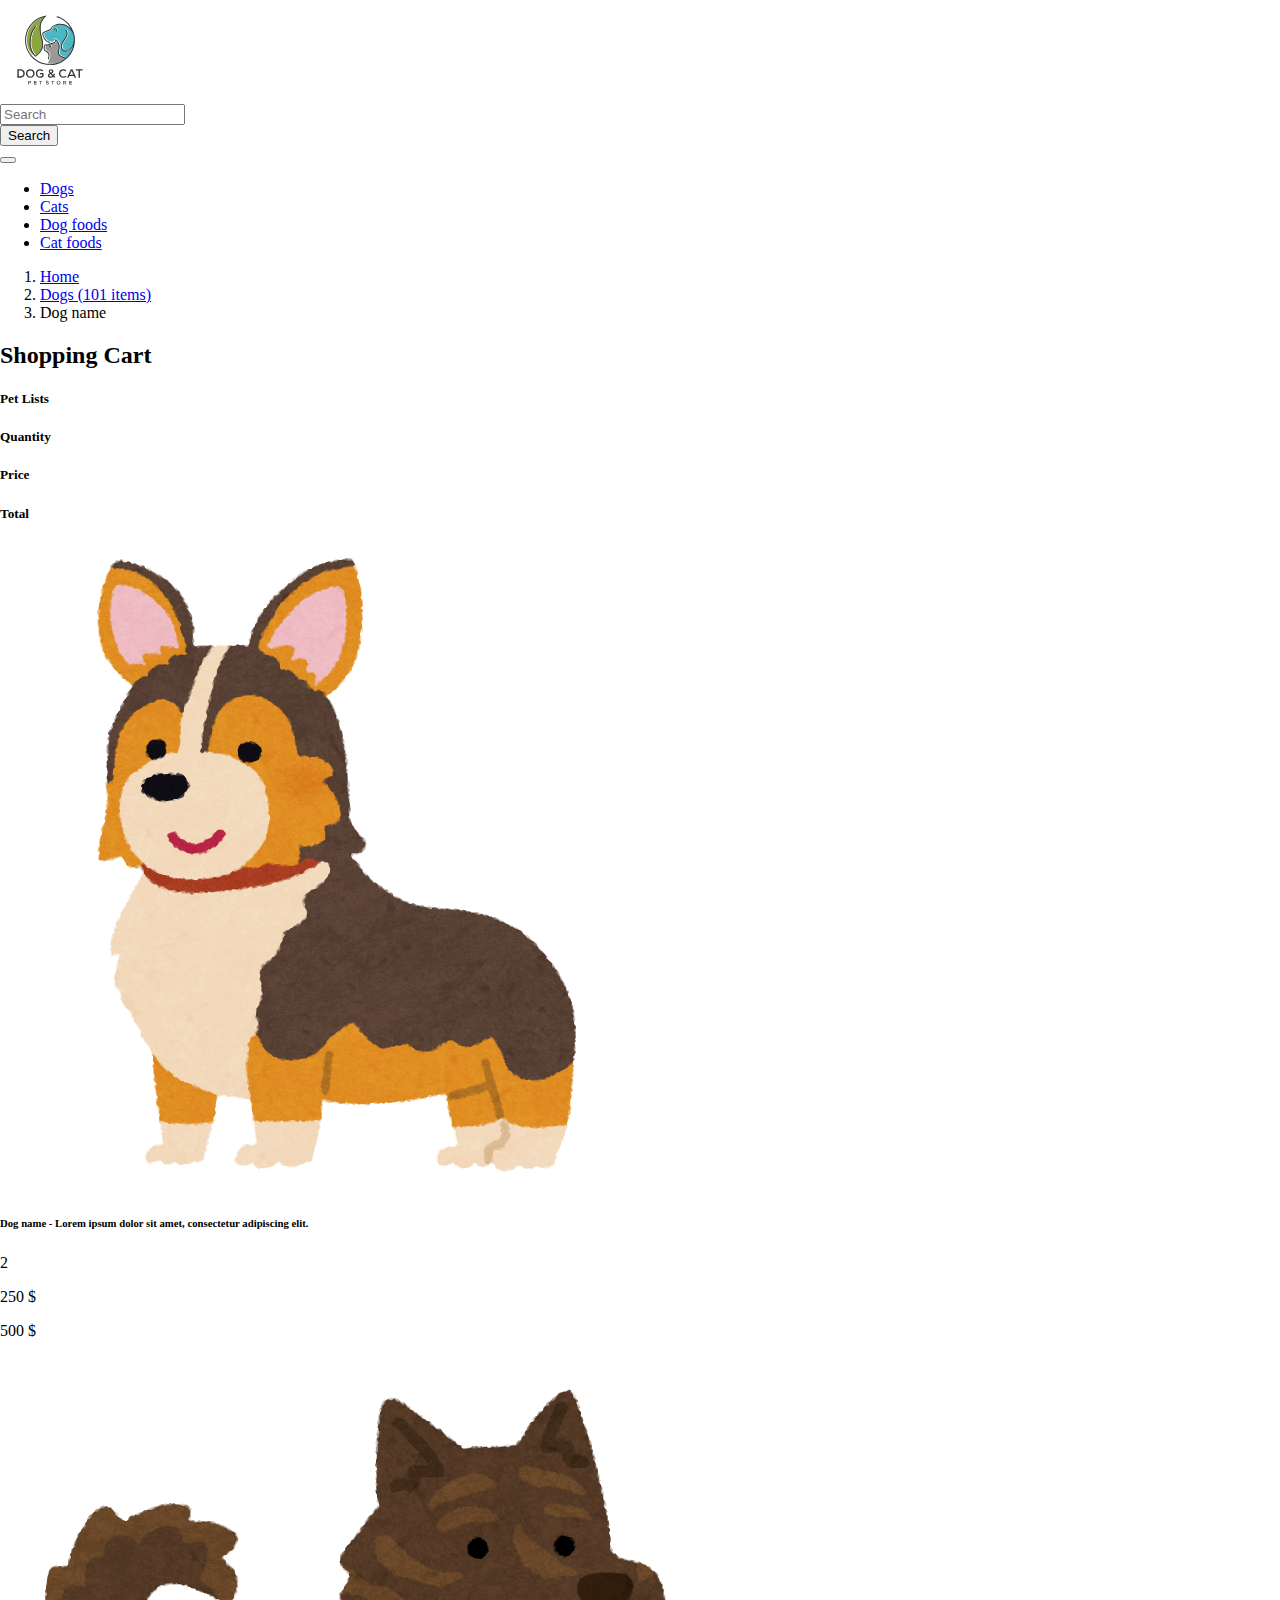
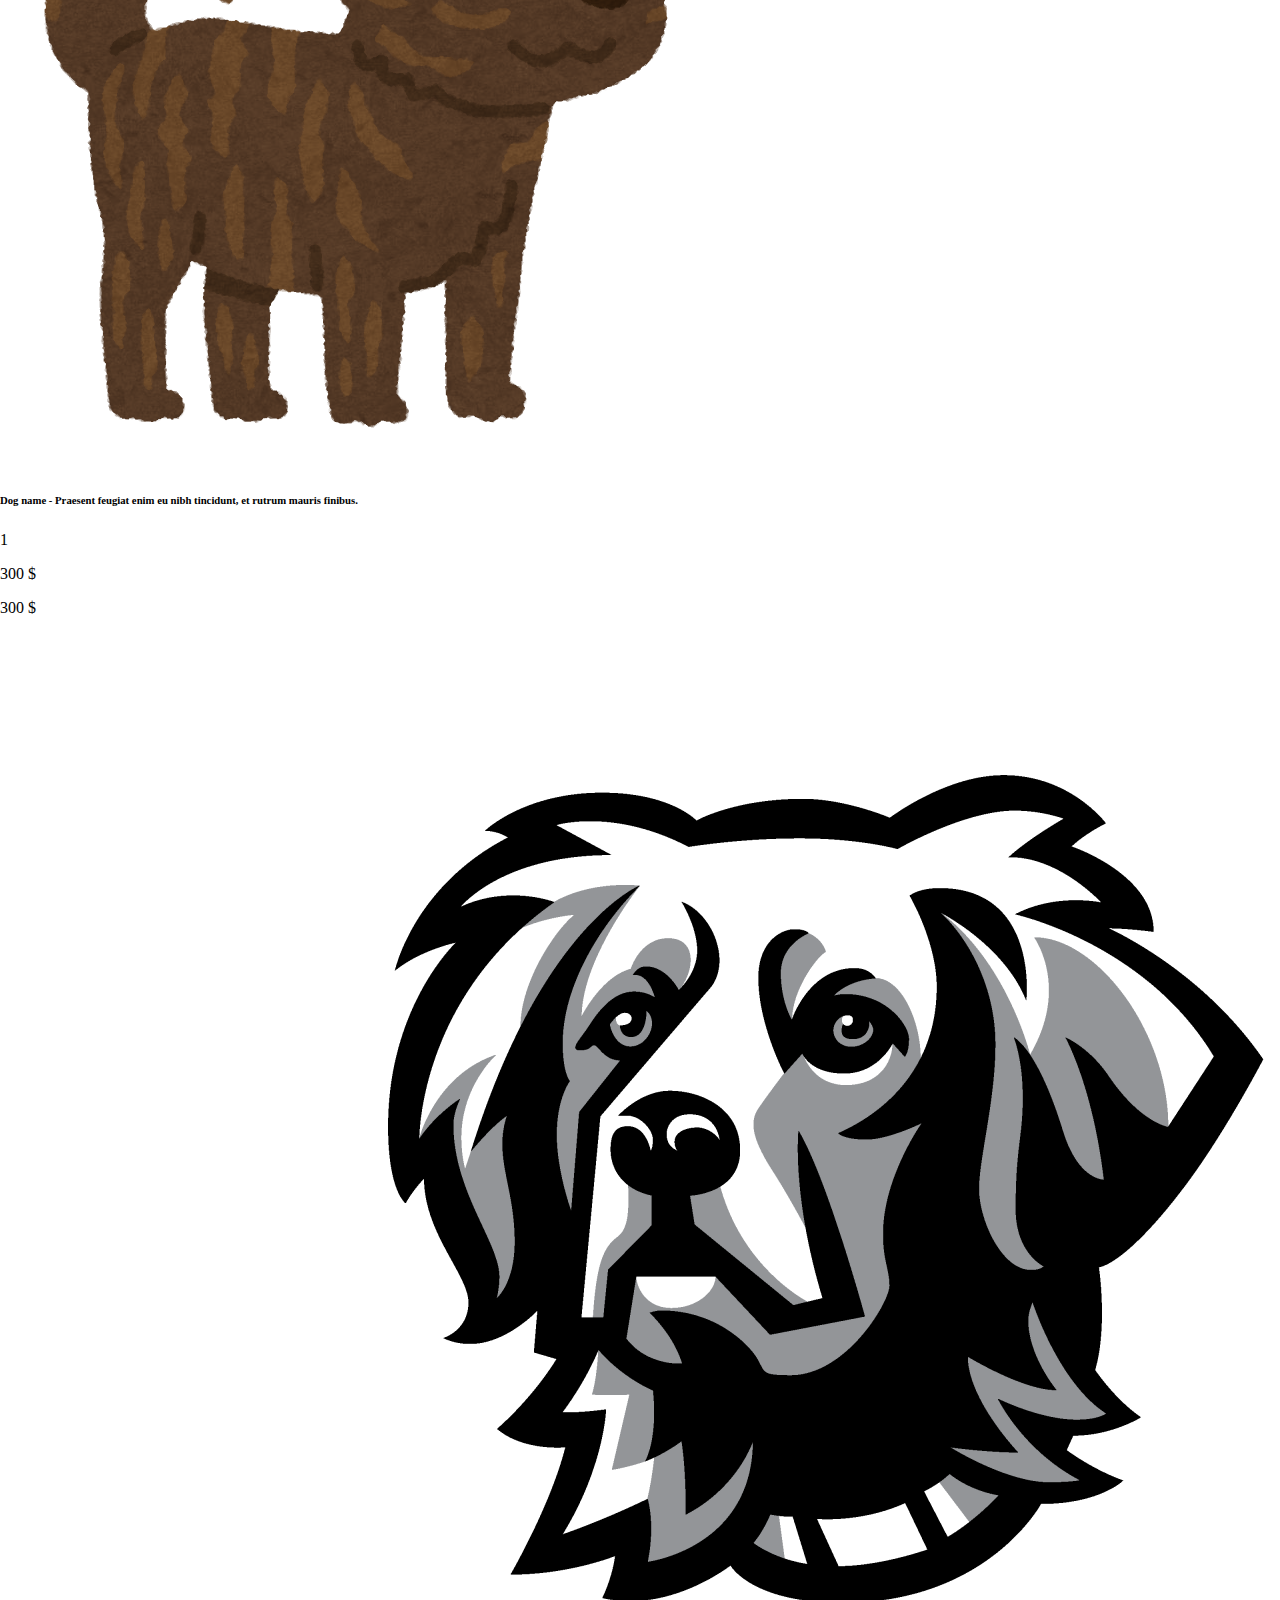
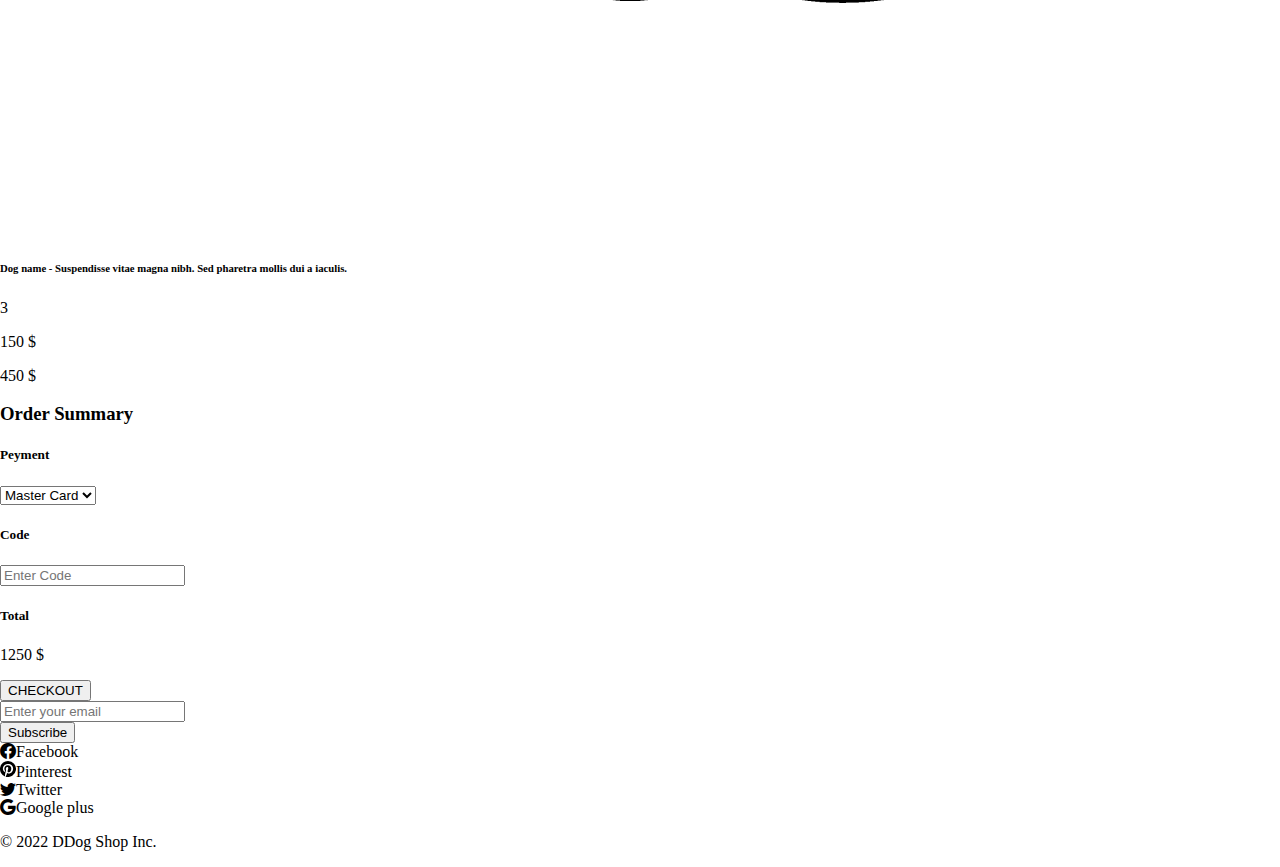
<file: cartMobile.html>
<!DOCTYPE html>
<html lang="en">

<head>
    <meta name="viewport" content="width=device-width, initial-scale=1" />
    <link href="https://cdn.jsdelivr.net/npm/bootstrap@5.1.3/dist/css/bootstrap.min.css" rel="stylesheet"
        integrity="sha384-1BmE4kWBq78iYhFldvKuhfTAU6auU8tT94WrHftjDbrCEXSU1oBoqyl2QvZ6jIW3" crossorigin="anonymous">
    <link rel="stylesheet" href="https://cdn.jsdelivr.net/npm/bootstrap-icons@1.3.0/font/bootstrap-icons.css">
    <link rel="stylesheet" href="./style.css">
    <title>Cart</title>
</head>

<body>
    <div class="container-fluid">
        <div class="row align-items-center">
            <div class="col-3">
                <a class="nav-link active" href="./index.html"><img src="./logo.svg" class="float-left" width="100rem"
                        alt="logo"></a>
            </div>
            <div class="col-9">
                <div class="row">
                    <div class="col-5 p-0">
                        <input class="form-control form-control-borderless" type="search" placeholder="Search">
                    </div>
                    <div class="col-2 p-0">
                        <button class="btn btn-secondary" type="submit">Search</button>
                    </div>
                </div>
            </div>
            <nav class="navbar navbar-expand-lg navbar-light bg-light bg-white border-top border-bottom">
                <div class="container-fluid">
                    <button class="navbar-toggler" type="button" data-bs-toggle="collapse" data-bs-target="#navbarNav"
                        aria-controls="navbarNav" aria-expanded="false" aria-label="Toggle navigation">
                        <span class="navbar-toggler-icon"></span>
                    </button>
                    <div class="collapse navbar-collapse" id="navbarNav">
                        <ul class="navbar-nav">

                            <li class="nav-item px-5">
                                <a class="nav-link active" href="#">Dogs</a>
                            </li>
                            <li class="nav-item px-5">
                                <a class="nav-link" href="#">Cats</a>
                            </li>
                            <li class="nav-item px-5">
                                <a class="nav-link" href="#">Dog foods</a>
                            </li>
                            <li class="nav-item px-5">
                                <a class="nav-link" href="#">Cat foods</a>
                            </li>
                        </ul>
                    </div>
                </div>
            </nav>
            <nav aria-label="breadcrumb">
                <ol class="breadcrumb small">
                    <li class="breadcrumb-item"><a href="#">Home</a></li>
                    <li class="breadcrumb-item"><a href="#">Dogs (101 items)</a></li>
                    <li class="breadcrumb-item active" aria-current="page">Dog name</li>
                </ol>
            </nav>
        </div>
        <!-- Cart Body -->
        <div class="body-main border-bottom m-3">
            <div class="d-flex justify-content-center">
                <h2>Shopping Cart</h2>
            </div>
            <div class="row p-4">
                <div class="m-3" style="min-width: 50rem;">
                    <div class="border-top border-bottom row py-1">
                        <div class="col-6">
                            <h5 class="ps-5">Pet Lists</h5>
                        </div>
                        <div class="col-2 d-flex justify-content-center">
                            <h5>Quantity</h5>
                        </div>
                        <div class="col-2 d-flex justify-content-center">
                            <h5>Price</h5>
                        </div>
                        <div class="col-2 d-flex justify-content-center">
                            <h5>Total</h5>
                        </div>
                    </div>
                    <div class="row border-bottom py-3">
                        <div class="col-6 d-flex pe-5">
                            <img class="img-fluid rounded cart-img m-3" src="./dog_corgi_tricolor.png" alt="Ddog">
                            <h6 class="my-auto">Dog name - Lorem ipsum dolor sit amet, consectetur adipiscing elit.</h6>
                        </div>
                        <div class="col-2 d-flex justify-content-center">
                            <p class="my-auto">2</p>
                        </div>
                        <div class="col-2 d-flex justify-content-center">
                            <p class="my-auto">250 $</p>
                        </div>
                        <div class="col-2 d-flex justify-content-center">
                            <p class="my-auto">500 $</p>
                        </div>
                    </div>
                    <div class="row border-bottom py-3">
                        <div class="col-6 d-flex pe-5">
                            <img class="img-fluid rounded cart-img m-3" src="./dog_kaiken.png" alt="Ddog">
                            <h6 class="my-auto">Dog name - Praesent feugiat
                                enim eu nibh tincidunt, et rutrum mauris finibus.</h6>
                        </div>
                        <div class="col-2 d-flex justify-content-center">
                            <p class="my-auto">1</p>
                        </div>
                        <div class="col-2 d-flex justify-content-center">
                            <p class="my-auto">300 $</p>
                        </div>
                        <div class="col-2 d-flex justify-content-center">
                            <p class="my-auto">300 $</p>
                        </div>
                    </div>
                    <div class="row border-bottom py-3">
                        <div class="col-6 d-flex pe-5">
                            <img class="img-fluid rounded cart-img m-3" src="./dog_09.2_4x.webp" alt="Ddog">
                            <h6 class="my-auto">Dog name - Suspendisse vitae magna nibh. Sed pharetra
                                mollis dui a iaculis.</h6>
                        </div>
                        <div class="col-2 d-flex justify-content-center">
                            <p class="my-auto">3</p>
                        </div>
                        <div class="col-2 d-flex justify-content-center">
                            <p class="my-auto">150 $</p>
                        </div>
                        <div class="col-2 d-flex justify-content-center">
                            <p class="my-auto">450 $</p>
                        </div>
                    </div>
                </div>
                <div class="d-flex justify-content-center">
                    <div class="p-5 w-75">
                        <div class="bg-black bg-opacity-10 d-flex justify-content-center">
                            <div class="w-75">
                                <div class="d-flex justify-content-center">
                                    <h3 class="p-3">Order Summary</h3>
                                </div>
                                <div>
                                    <h5 class="p-3">Peyment</h5>
                                    <div class="d-flex justify-content-center">
                                        <select class="form-select w-75" aria-label="Default select example">
                                            <option selected>Master Card</option>
                                            <option value="1">Paypal</option>
                                        </select>
                                    </div>
                                </div>
                                <div>
                                    <h5 class="p-3">Code</h5>
                                    <div class="d-flex justify-content-center">
                                        <input class="form-control form-control-borderless w-75" type="input"
                                            placeholder="Enter Code">
                                    </div>
                                </div>
                                <div>
                                    <div class="p-3 pt-4 row justify-content-between">
                                        <div class="col-3">
                                            <h5>Total</h5>
                                        </div>
                                        <div class="col-3">
                                            <p>1250 $</p>
                                        </div>
                                    </div>
                                </div>
                                <div class="d-flex justify-content-center pb-4">
                                    <button type="button" class="btn btn-warning btn-lg add-cart-button">CHECKOUT</button>
                                </div>
                            </div>
                        </div>
                    </div>
                </div>
            </div>
        </div>
    </div>
    <!-- footer -->
    <div>
        <div>
            <div class="row justify-content-center">
                <div class="col-2 p-0">
                    <input class="form-control form-control-borderless" type="search" placeholder="Enter your email">
                </div>
                <div class="col-1 p-0">
                    <button class="btn btn-secondary" type="submit">Subscribe</button>
                </div>
            </div>
        </div>
        <div class="d-flex justify-content-center">
            <div class="p-2"><i class="bi bi-facebook"></i>Facebook</div>
            <div class="p-2"><svg xmlns="http://www.w3.org/2000/svg" width="16" height="16" fill="currentColor"
                    class="bi bi-pinterest" viewBox="0 0 16 16">
                    <path
                        d="M8 0a8 8 0 0 0-2.915 15.452c-.07-.633-.134-1.606.027-2.297.146-.625.938-3.977.938-3.977s-.239-.479-.239-1.187c0-1.113.645-1.943 1.448-1.943.682 0 1.012.512 1.012 1.127 0 .686-.437 1.712-.663 2.663-.188.796.4 1.446 1.185 1.446 1.422 0 2.515-1.5 2.515-3.664 0-1.915-1.377-3.254-3.342-3.254-2.276 0-3.612 1.707-3.612 3.471 0 .688.265 1.425.595 1.826a.24.24 0 0 1 .056.23c-.061.252-.196.796-.222.907-.035.146-.116.177-.268.107-1-.465-1.624-1.926-1.624-3.1 0-2.523 1.834-4.84 5.286-4.84 2.775 0 4.932 1.977 4.932 4.62 0 2.757-1.739 4.976-4.151 4.976-.811 0-1.573-.421-1.834-.919l-.498 1.902c-.181.695-.669 1.566-.995 2.097A8 8 0 1 0 8 0z" />
                </svg>Pinterest
            </div>
            <div class="p-2"><i class="bi bi-twitter"></i>Twitter</div>
            <div class="p-2"><i class="bi bi-google"></i>Google plus</div>
        </div>
        <div class="d-flex justify-content-center">
            <p>© 2022 DDog Shop Inc.</p>
        </div>
    </div>
    </div>
    <script src="https://cdn.jsdelivr.net/npm/bootstrap@5.1.3/dist/js/bootstrap.bundle.min.js" integrity="sha384-
ka7Sk0Gln4gmtz2MlQnikT1wXgYsOg+OMhuP+IlRH9sENBO0LRn5q+8nbTov4+1p" crossorigin="anonymous"></script>
</body>
</file>
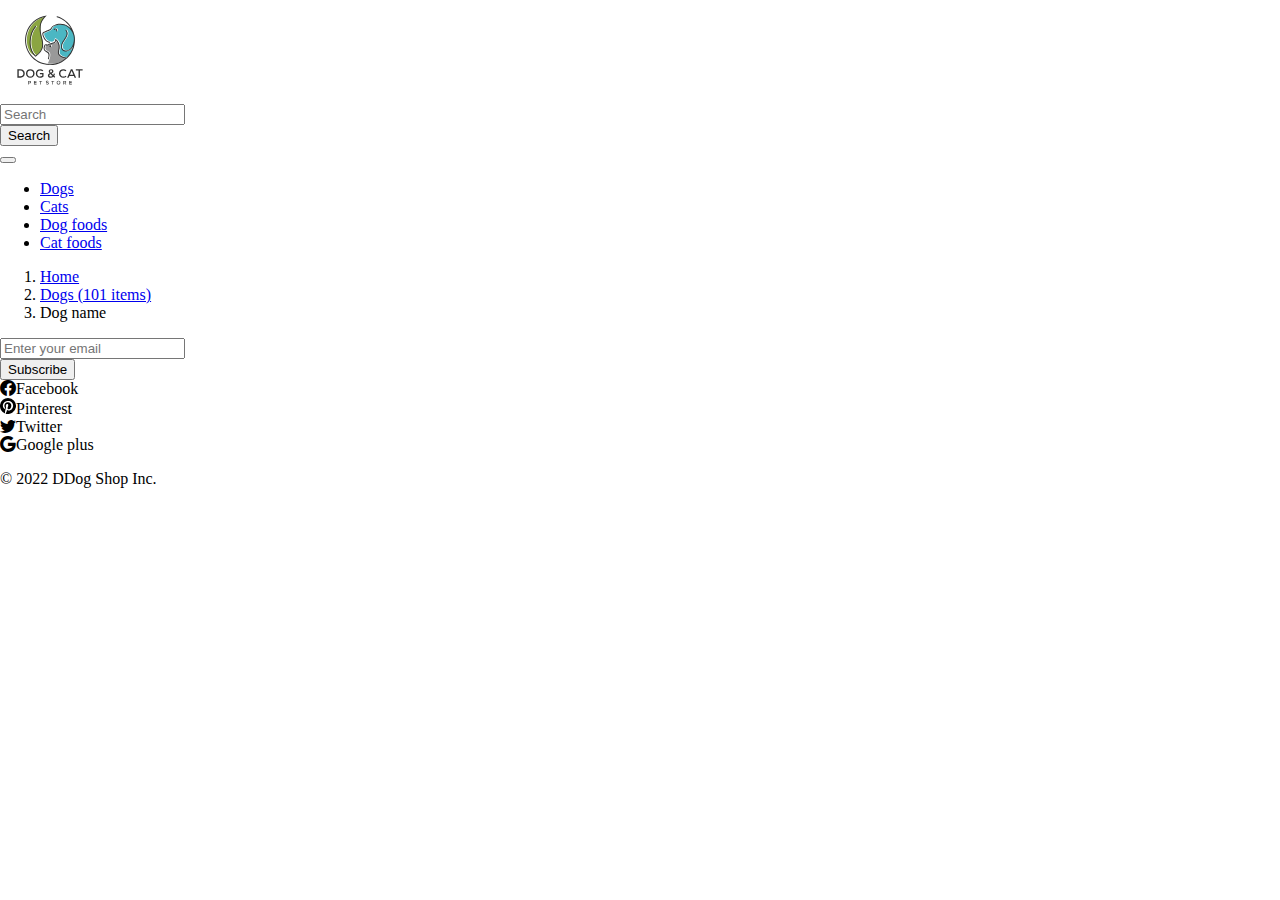
<file: showProduct.html>
<!DOCTYPE html>
<html lang="en">

<head>
    <meta name="viewport" content="width=device-width, initial-scale=1" />
    <link href="https://cdn.jsdelivr.net/npm/bootstrap@5.1.3/dist/css/bootstrap.min.css" rel="stylesheet"
        integrity="sha384-1BmE4kWBq78iYhFldvKuhfTAU6auU8tT94WrHftjDbrCEXSU1oBoqyl2QvZ6jIW3" crossorigin="anonymous">
    <link rel="stylesheet" href="https://cdn.jsdelivr.net/npm/bootstrap-icons@1.3.0/font/bootstrap-icons.css">
    <link rel="stylesheet" href="./style.css">
    <title>Product</title>
</head>

<body>
    <div class="container">
        <div class="row align-items-center">
            <div class="col-3">
                <a class="nav-link active" href="./index.html"><img src="./logo.svg" class="float-left" width="100rem"
                        alt="logo"></a>
            </div>
            <div class="col-9">
                <div class="row">
                    <div class="col-5 p-0">
                        <input class="form-control form-control-borderless" type="search" placeholder="Search">
                    </div>
                    <div class="col-2 p-0">
                        <button class="btn btn-secondary" type="submit">Search</button>
                    </div>
                </div>
            </div>
            <nav class="navbar navbar-expand-lg navbar-light bg-light bg-white border-top border-bottom">
                <div class="container-fluid">
                    <button class="navbar-toggler" type="button" data-bs-toggle="collapse" data-bs-target="#navbarNav"
                        aria-controls="navbarNav" aria-expanded="false" aria-label="Toggle navigation">
                        <span class="navbar-toggler-icon"></span>
                    </button>
                    <div class="collapse navbar-collapse" id="navbarNav">
                        <ul class="navbar-nav">
    
                            <li class="nav-item px-5">
                                <a class="nav-link active" href="#">Dogs</a>
                            </li>
                            <li class="nav-item px-5">
                                <a class="nav-link" href="#">Cats</a>
                            </li>
                            <li class="nav-item px-5">
                                <a class="nav-link" href="#">Dog foods</a>
                            </li>
                            <li class="nav-item px-5">
                                <a class="nav-link" href="#">Cat foods</a>
                            </li>
                        </ul>
                    </div>
                </div>
            </nav>
            <nav aria-label="breadcrumb">
                <ol class="breadcrumb small">
                    <li class="breadcrumb-item"><a href="#">Home</a></li>
                    <li class="breadcrumb-item"><a href="#">Dogs (101 items)</a></li>
                    <li class="breadcrumb-item active" aria-current="page">Dog name</li>
                </ol>
            </nav>
        </div>
    </div>
    <div class="container">
        <div>
            <div>
                <div class="row justify-content-center">
                    <div class="col-2 p-0">
                        <input class="form-control form-control-borderless" type="search"
                            placeholder="Enter your email">
                    </div>
                    <div class="col-1 p-0">
                        <button class="btn btn-secondary" type="submit">Subscribe</button>
                    </div>
                </div>
            </div>
            <div class="d-flex justify-content-center">
                <div class="p-2"><i class="bi bi-facebook"></i>Facebook</div>
                <div class="p-2"><svg xmlns="http://www.w3.org/2000/svg" width="16" height="16" fill="currentColor"
                        class="bi bi-pinterest" viewBox="0 0 16 16">
                        <path
                            d="M8 0a8 8 0 0 0-2.915 15.452c-.07-.633-.134-1.606.027-2.297.146-.625.938-3.977.938-3.977s-.239-.479-.239-1.187c0-1.113.645-1.943 1.448-1.943.682 0 1.012.512 1.012 1.127 0 .686-.437 1.712-.663 2.663-.188.796.4 1.446 1.185 1.446 1.422 0 2.515-1.5 2.515-3.664 0-1.915-1.377-3.254-3.342-3.254-2.276 0-3.612 1.707-3.612 3.471 0 .688.265 1.425.595 1.826a.24.24 0 0 1 .056.23c-.061.252-.196.796-.222.907-.035.146-.116.177-.268.107-1-.465-1.624-1.926-1.624-3.1 0-2.523 1.834-4.84 5.286-4.84 2.775 0 4.932 1.977 4.932 4.62 0 2.757-1.739 4.976-4.151 4.976-.811 0-1.573-.421-1.834-.919l-.498 1.902c-.181.695-.669 1.566-.995 2.097A8 8 0 1 0 8 0z" />
                    </svg>Pinterest
                </div>
                <div class="p-2"><i class="bi bi-twitter"></i>Twitter</div>
                <div class="p-2"><i class="bi bi-google"></i>Google plus</div>
            </div>
            <div class="d-flex justify-content-center"><p>© 2022 DDog Shop Inc.</p></div>
        </div>
    </div>
    
</body>

</html>
</file>
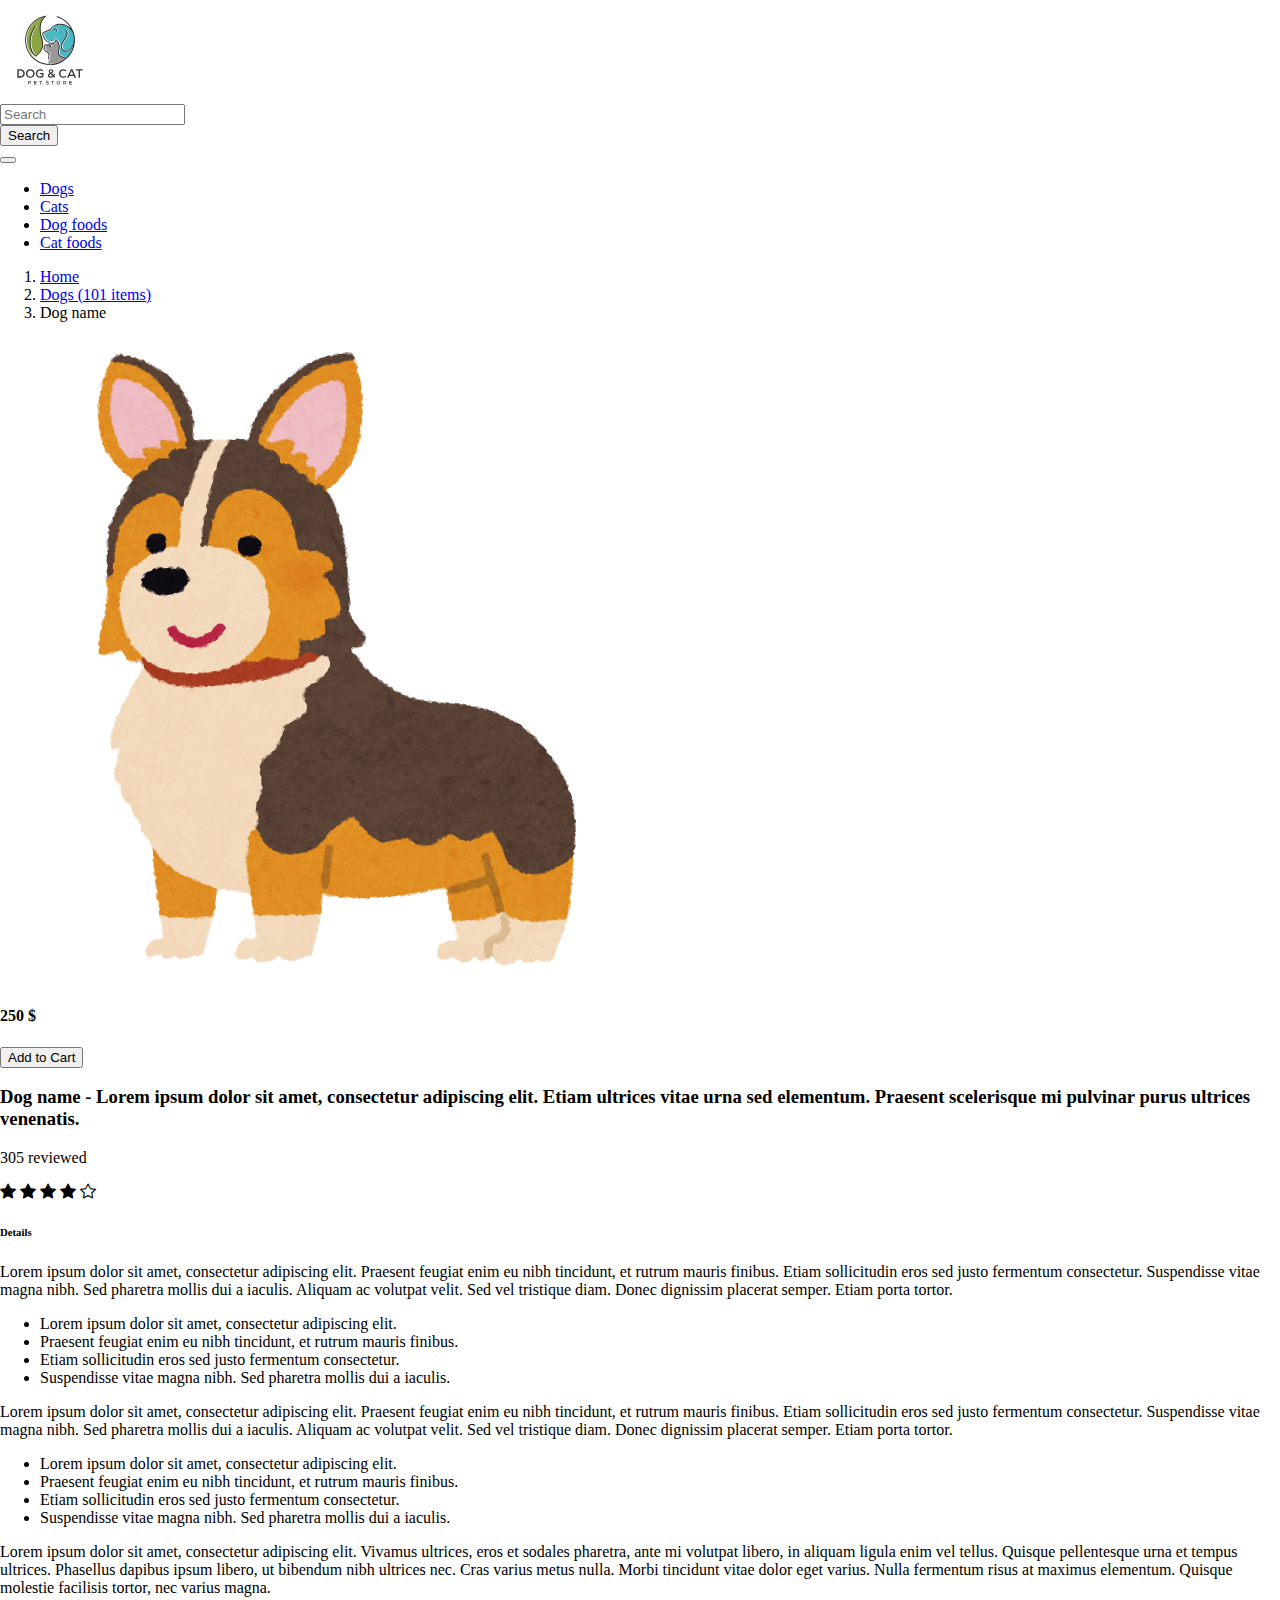
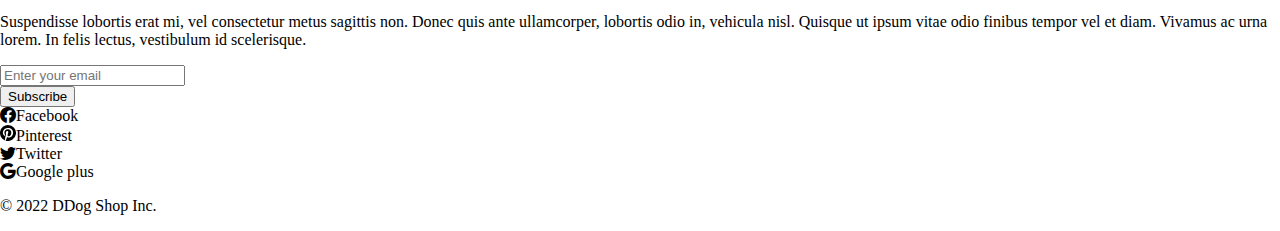
<file: showProductMobile.html>
<!DOCTYPE html>
<html lang="en">

<head>
    <meta name="viewport" content="width=device-width, initial-scale=1" />
    <link href="https://cdn.jsdelivr.net/npm/bootstrap@5.1.3/dist/css/bootstrap.min.css" rel="stylesheet"
        integrity="sha384-1BmE4kWBq78iYhFldvKuhfTAU6auU8tT94WrHftjDbrCEXSU1oBoqyl2QvZ6jIW3" crossorigin="anonymous">
    <link rel="stylesheet" href="https://cdn.jsdelivr.net/npm/bootstrap-icons@1.3.0/font/bootstrap-icons.css">
    <link rel="stylesheet" href="./style.css">
    <title>Product</title>
</head>

<body>
    <div class="container-fluid ">
        <div class="row align-items-center">
            <div class="col-3">
                <a class="nav-link active" href="./index.html"><img src="./logo.svg" class="float-left" width="100rem"
                        alt="logo"></a>
            </div>
            <div class="col-9">
                <div class="row">
                    <div class="col-5 p-0">
                        <input class="form-control form-control-borderless" type="search" placeholder="Search">
                    </div>
                    <div class="col-2 p-0">
                        <button class="btn btn-secondary" type="submit">Search</button>
                    </div>
                </div>
            </div>
            <nav class="navbar navbar-expand-lg navbar-light bg-light bg-white border-top border-bottom">
                <div class="container-fluid">
                    <button class="navbar-toggler" type="button" data-bs-toggle="collapse" data-bs-target="#navbarNav"
                        aria-controls="navbarNav" aria-expanded="false" aria-label="Toggle navigation">
                        <span class="navbar-toggler-icon"></span>
                    </button>
                    <div class="collapse navbar-collapse" id="navbarNav">
                        <ul class="navbar-nav">

                            <li class="nav-item px-5">
                                <a class="nav-link active" href="#">Dogs</a>
                            </li>
                            <li class="nav-item px-5">
                                <a class="nav-link" href="#">Cats</a>
                            </li>
                            <li class="nav-item px-5">
                                <a class="nav-link" href="#">Dog foods</a>
                            </li>
                            <li class="nav-item px-5">
                                <a class="nav-link" href="#">Cat foods</a>
                            </li>
                        </ul>
                    </div>
                </div>
            </nav>
            <nav aria-label="breadcrumb">
                <ol class="breadcrumb small">
                    <li class="breadcrumb-item"><a href="#">Home</a></li>
                    <li class="breadcrumb-item"><a href="#">Dogs (101 items)</a></li>
                    <li class="breadcrumb-item active" aria-current="page">Dog name</li>
                </ol>
            </nav>
        </div>
        <!-- product body -->
        <div class="body-main border-bottom m-3">
            <div class="row">
                <div class="p-4" style="min-width: 240px;">
                    <div class="d-flex justify-content-center mt-3">
                        <img class="img-fluid rounded m-3" src="./dog_corgi_tricolor.png" alt="Ddog">
                    </div>
                    <div class="d-flex justify-content-center mt-5">
                        <h4>250 $</h4>
                    </div>
                    <div class="d-flex justify-content-center mt-2">
                        <button type="button" class="btn btn-warning btn-lg add-cart-button">Add to
                            Cart</button>
                    </div>

                </div>
                <div class="p-4">
                    <div class="row">
                        <div class="col-12 m-1 align-items-start">
                            <h3 class="border-bottom p-2">Dog name - Lorem ipsum dolor sit amet, consectetur adipiscing
                                elit. Etiam ultrices vitae
                                urna sed elementum. Praesent scelerisque mi pulvinar purus ultrices venenatis.</h3>
                            <div class="p-2 d-flex">
                                <p class="me-3 breadcrumb-item active">305 reviewed</p>
                                <span class="bi bi-star-fill text-warning"></span>
                                <span class="bi bi-star-fill text-warning"></span>
                                <span class="bi bi-star-fill text-warning"></span>
                                <span class="bi bi-star-fill text-warning"></span>
                                <span class="bi bi-star text-warning"></span>
                            </div>
                            <div class="ps-2">
                                <h6>Details</h6>
                                <div class="ms-3">
                                    <p>Lorem ipsum dolor sit amet, consectetur adipiscing elit. Praesent feugiat
                                        enim eu nibh tincidunt, et rutrum mauris finibus. Etiam sollicitudin eros
                                        sed justo fermentum consectetur. Suspendisse vitae magna nibh. Sed pharetra
                                        mollis dui a iaculis. Aliquam ac volutpat velit. Sed vel tristique diam.
                                        Donec dignissim placerat semper. Etiam porta tortor.</p>
                                    <ul>
                                        <li>Lorem ipsum dolor sit amet, consectetur adipiscing elit.</li>
                                        <li>Praesent feugiat
                                            enim eu nibh tincidunt, et rutrum mauris finibus.</li>
                                        <li>Etiam sollicitudin eros
                                            sed justo fermentum consectetur.</li>
                                        <li>Suspendisse vitae magna nibh. Sed pharetra
                                            mollis dui a iaculis.</li>
                                    </ul>
                                    <p>Lorem ipsum dolor sit amet, consectetur adipiscing elit. Praesent feugiat
                                        enim eu nibh tincidunt, et rutrum mauris finibus. Etiam sollicitudin eros
                                        sed justo fermentum consectetur. Suspendisse vitae magna nibh. Sed pharetra
                                        mollis dui a iaculis. Aliquam ac volutpat velit. Sed vel tristique diam.
                                        Donec dignissim placerat semper. Etiam porta tortor.</p>
                                    <ul>
                                        <li>Lorem ipsum dolor sit amet, consectetur adipiscing elit.</li>
                                        <li>Praesent feugiat
                                            enim eu nibh tincidunt, et rutrum mauris finibus.</li>
                                        <li>Etiam sollicitudin eros
                                            sed justo fermentum consectetur.</li>
                                        <li>Suspendisse vitae magna nibh. Sed pharetra
                                            mollis dui a iaculis.</li>
                                    </ul>
                                    <p>
                                        Lorem ipsum dolor sit amet, consectetur adipiscing elit. Vivamus ultrices,
                                        eros et sodales pharetra, ante mi volutpat libero, in aliquam ligula enim
                                        vel tellus. Quisque pellentesque urna et tempus ultrices. Phasellus dapibus
                                        ipsum libero, ut bibendum nibh ultrices nec. Cras varius metus nulla. Morbi
                                        tincidunt vitae dolor eget varius. Nulla fermentum risus at maximus
                                        elementum. Quisque molestie facilisis tortor, nec varius magna.
                                    </p>
                                    <p>
                                        Suspendisse lobortis erat mi, vel consectetur metus sagittis non. Donec quis
                                        ante ullamcorper, lobortis odio in, vehicula nisl. Quisque ut ipsum vitae
                                        odio finibus tempor vel et diam. Vivamus ac urna lorem. In felis lectus,
                                        vestibulum id scelerisque.
                                    </p>
                                </div>
                            </div>
                        </div>
                    </div>
                </div>
            </div>
        </div>
        <!-- footer -->
        <div>
            <div>
                <div class="row justify-content-center">
                    <div class="col-2 p-0">
                        <input class="form-control form-control-borderless" type="search"
                            placeholder="Enter your email">
                    </div>
                    <div class="col-1 p-0">
                        <button class="btn btn-secondary" type="submit">Subscribe</button>
                    </div>
                </div>
            </div>
            <div class="d-flex justify-content-center">
                <div class="p-2"><i class="bi bi-facebook"></i>Facebook</div>
                <div class="p-2"><svg xmlns="http://www.w3.org/2000/svg" width="16" height="16" fill="currentColor"
                        class="bi bi-pinterest" viewBox="0 0 16 16">
                        <path
                            d="M8 0a8 8 0 0 0-2.915 15.452c-.07-.633-.134-1.606.027-2.297.146-.625.938-3.977.938-3.977s-.239-.479-.239-1.187c0-1.113.645-1.943 1.448-1.943.682 0 1.012.512 1.012 1.127 0 .686-.437 1.712-.663 2.663-.188.796.4 1.446 1.185 1.446 1.422 0 2.515-1.5 2.515-3.664 0-1.915-1.377-3.254-3.342-3.254-2.276 0-3.612 1.707-3.612 3.471 0 .688.265 1.425.595 1.826a.24.24 0 0 1 .056.23c-.061.252-.196.796-.222.907-.035.146-.116.177-.268.107-1-.465-1.624-1.926-1.624-3.1 0-2.523 1.834-4.84 5.286-4.84 2.775 0 4.932 1.977 4.932 4.62 0 2.757-1.739 4.976-4.151 4.976-.811 0-1.573-.421-1.834-.919l-.498 1.902c-.181.695-.669 1.566-.995 2.097A8 8 0 1 0 8 0z" />
                    </svg>Pinterest
                </div>
                <div class="p-2"><i class="bi bi-twitter"></i>Twitter</div>
                <div class="p-2"><i class="bi bi-google"></i>Google plus</div>
            </div>
            <div class="d-flex justify-content-center">
                <p>© 2022 DDog Shop Inc.</p>
            </div>
        </div>
    </div>
    <script src="https://cdn.jsdelivr.net/npm/bootstrap@5.1.3/dist/js/bootstrap.bundle.min.js" integrity="sha384-
ka7Sk0Gln4gmtz2MlQnikT1wXgYsOg+OMhuP+IlRH9sENBO0LRn5q+8nbTov4+1p" crossorigin="anonymous"></script>
</body>

</html>
</file>
<file: style.css>
body {
    margin: 0;
    padding: 0;
    box-sizing: border-box;
}

.banner,
.content,
.sideboard,
.footer {
    padding: 1em 2em;
}

.content,
.sideboard,
.footer {
    float: left;
    box-sizing: border-box;
}

.banner {
    background-color: rgb(223, 174, 14);
    height: 100px;
}

.content {
    width: 40%;
}

.sideboard {
    width: 60%;
    background-color: rgb(163, 163, 113);
    height: 400px;
}

.post {
    background-color: rgb(110, 183, 189);
    height: 100px;
    margin-bottom: 20px;
}
@media screen and (max-width: 766px){
    .content{
        background-color: rgb(100, 94, 94);
        width: 100%;
    }
    .sideboard{
        width: 100%;
    }
}
@media screen and (min-width: 767px) and (max-width: 991px){
    .banner{
        background-color: rgb(49, 135, 185);
    }
    .content, .sideboard{
        width: 100%;
    }
}
@media screen and (min-width: 991px){
    .content, .sideboard {
        width: 50%;
    }
}
</file>
